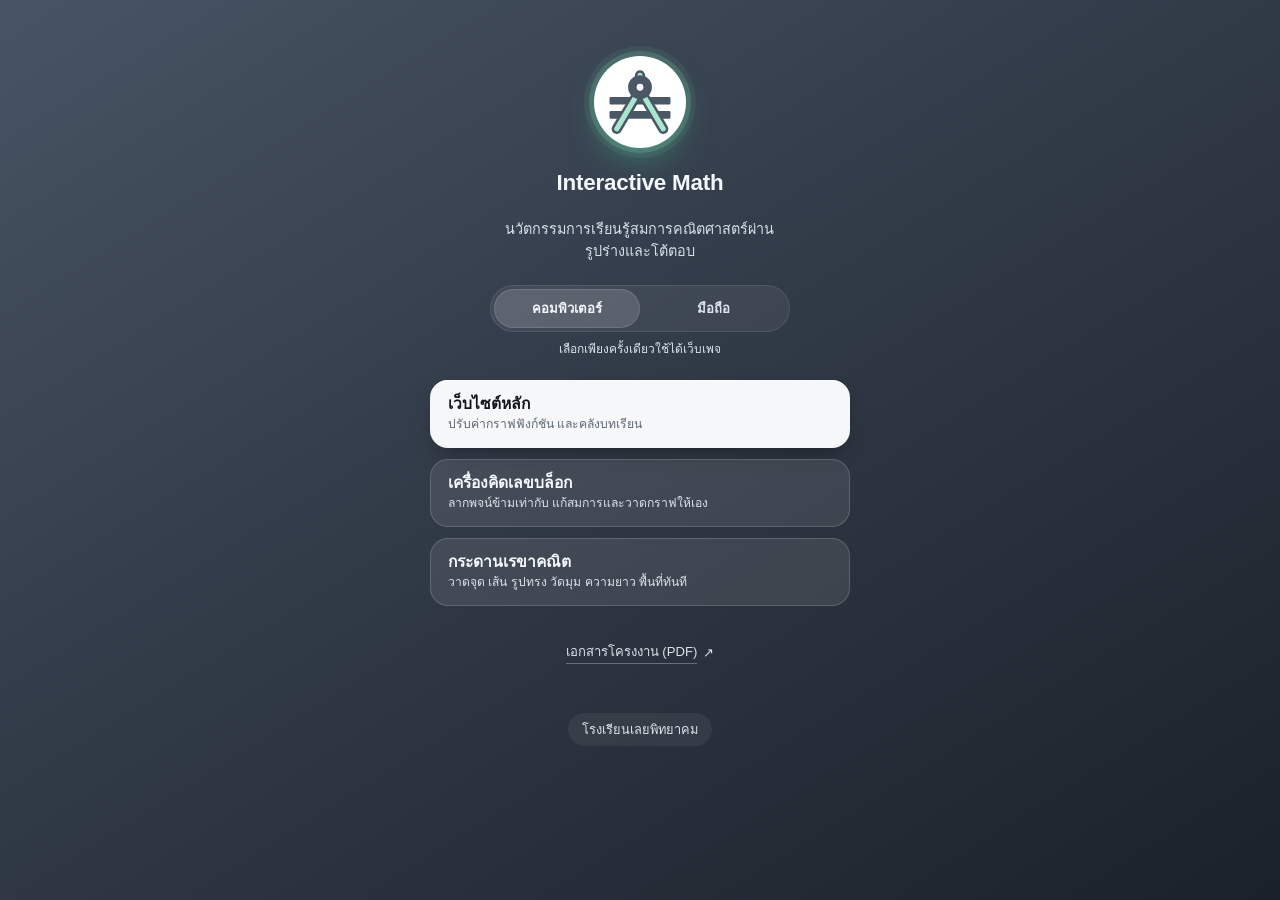
<file: index.html>
<!DOCTYPE html>
<html lang="th">
<head>
<meta charset="UTF-8">
<meta name="viewport" content="width=device-width, initial-scale=1.0">
<title>Interactive Math</title>

<!-- ============================================
     ไอคอนแท็บ + ภาพตอนแชร์ลิงก์

     og:image ต้องเป็น URL เต็มเสมอ ตัวขูดข้อมูลของ LINE/Facebook อ่าน path แบบสัมพัทธ์
     ไม่ออก มันไม่ได้เปิดหน้าเว็บเหมือนเบราว์เซอร์ แค่ดึง HTML มาอ่าน <head> อย่างเดียว
     ที่อยู่นี้จึงผูกกับ GitHub Pages ถ้าย้ายโฮสต์ต้องแก้ทั้งสี่หน้า
     ============================================ -->
<link rel="icon" href="assets/favicon.svg" type="image/svg+xml">
<link rel="apple-touch-icon" href="assets/apple-touch-icon.png">
<meta name="description" content="โครงงานคณิตศาสตร์แบบลงมือทำ — เว็บเรียนรู้ เครื่องคิดเลขบล็อกที่ลากพจน์ข้ามเท่ากับได้ และกระดานเรขาคณิตที่วัดมุมและพื้นที่ให้ทันที">
<meta property="og:type" content="website">
<meta property="og:title" content="Interactive Math">
<meta property="og:description" content="โครงงานคณิตศาสตร์แบบลงมือทำ — เครื่องมือสามชิ้นที่กดเล่นได้จริง">
<meta property="og:image" content="https://lpk37943-cyber.github.io/interactive-math/assets/og-image.jpg">
<meta property="og:url" content="https://lpk37943-cyber.github.io/interactive-math/">
<meta name="twitter:card" content="summary_large_image">

<!-- โหมดอุปกรณ์ — ต้องรันก่อน CSS โหลด ไม่งั้นปุ่มที่เลือกไว้จะกระพริบสลับข้างหนึ่งเฟรม
     หน้านี้เป็นที่ที่ผู้ใช้ "เลือก" ส่วนหน้าอื่นแค่ "อ่าน" ค่าที่เลือกไว้
     เดาจากอุปกรณ์ให้ก่อน เลือกทับได้ตลอด ข้อความชุดนี้เหมือนกันทุกหน้า -->
<script>(function(){var d=null;try{d=localStorage.getItem('im-device');}catch(e){}if(d!=='mobile'&&d!=='desktop')d=(matchMedia('(pointer:coarse)').matches||innerWidth<=820)?'mobile':'desktop';document.documentElement.dataset.device=d;})();</script>

<style>
  /* ---------- สีประจำโปรเจกต์ ----------
     ชื่อและค่าตรงกับ หน้าเว็บ/assets/css/tokens.css ทุกตัว แต่ต้องเขียนซ้ำที่นี่เพราะ
     หน้านี้เป็นหน้าเดียวจบ ไม่โหลด assets/ (เหตุผลอยู่ท้ายไฟล์) — คัดมาเฉพาะที่ใช้จริง

     ก่อนหน้านี้หน้านี้ hardcode สีไว้ 11 ค่า ซึ่ง "เกือบ" ตรงกับ token แต่ไม่ตรง
     (พื้นหลังเพี้ยนไปทั้งสามหยุด) และสองค่าที่ใช้กับตัวหนังสือตกเกณฑ์ contrast
     ดูคอมเมนต์ตรง --ink-soft/--ink-faint ข้างล่าง */
  :root{
    --bg-hi:#485464;          /* มุมสว่างของ gradient */
    --bg:#313a47;
    --bg-lo:#1b212a;          /* มุมเข้ม */

    --ink:#f5f8fc;
    /* สองตัวนี้คือที่แก้จริง ของเดิมเป็น #94a2b3 กับ #6b7785 ซึ่งวัด contrast เทียบกับ
       มุมสว่างของ gradient (จุดที่แย่ที่สุด และเป็นที่ที่ข้อความพวกนี้วางอยู่พอดี) ได้
       2.89 กับ 1.65 — ตกเกณฑ์ WCAG AA ที่ต้อง >= 4.5 ทั้งคู่ ทั้งที่เป็นข้อความจริง
       ไม่ใช่ของประดับ (คำอธิบายโหมดอุปกรณ์ กับชื่อโรงเรียน)
       ค่าใหม่เป็นของ tokens.css ตรงๆ วัดได้ 5.59 กับ 5.81

       ชื่อ "faint" สว่างกว่า "soft" เล็กน้อยซึ่งดูสวนชื่อ — เป็นแบบนี้ใน tokens.css
       อยู่แล้ว เพราะ --ink-faint ถูกดันให้สว่างขึ้นจนผ่าน AA (มีคอมเมนต์กำกับไว้ที่นั่น)
       ผลคือสองตัวนี้สว่างใกล้กันมาก ลำดับความสำคัญของข้อความจึงมาจาก "ขนาด"
       ไม่ใช่สี ซึ่งหน้านี้ต่างกันอยู่แล้ว (.bio .9rem / footer .8rem / note .78rem) */
    --ink-soft:#d6dfea;
    --ink-faint:#dbe3ec;

    /* เขียวเหลือหน้าที่สองอย่าง: รัศมีรอบโลโก้ กับวงแหวนโฟกัส
       เดิมมี --green-2 กับ --on-green คู่กันไว้ทำไล่เฉดของแถบเลือกอุปกรณ์ พอแถบนั้น
       ถอดสีเขียวออก (เหตุผลอยู่ที่ .device ข้างล่าง) ทั้งคู่ก็ไม่มีใครใช้ จึงลบทิ้ง */
    --green:#88f4c5;

    /* การ์ดลิงก์หลักเป็นพื้นสว่างบนหน้ามืด ใช้คู่สีของธีมสว่างจาก tokens.css */
    --card:#f5f7f9;
    --card-ink:#12161c;
    --card-ink-soft:#5c6773;      /* คำอธิบายบนการ์ดขาว — ค่าเดียวกับ --ink-faint ธีมสว่าง */
  }

  *{box-sizing:border-box;margin:0;padding:0;}
  body{
    min-height:100vh;
    display:flex;flex-direction:column;align-items:center;
    gap:22px;
    padding:56px 20px 32px;
    background:linear-gradient(148deg,var(--bg-hi) 0%,var(--bg) 46%,var(--bg-lo) 100%);
    color:var(--ink);
    font-family:'Leelawadee UI','Noto Sans Thai','Segoe UI',sans-serif;
    text-align:center;
  }

  /* พื้นขาวเพราะโลโก้ถือสีของตัวเองมาแล้ว (มิ้นต์กับหมึกเข้ม) วางบนพื้นเขียวเดิมมิ้นต์จะจมหาย

     รัศมีเขียวชั้นในเป็นของใหม่ ไม่ใช่ของประดับ: พอลิงก์ข้างล่างเหลือการ์ดขาวใบเดียว
     (ที่เหลือเป็นกระจก) วงกลมขาวนี้กับการ์ดนั้นจะเป็นของขาวสองชิ้นบนหน้า รัศมีเขียว
     คือสิ่งที่แยกโลโก้ออกมาเป็นตัวนำสายตา ไม่ให้อ่านเป็นแค่การ์ดอีกใบที่บังเอิญกลม */
  .avatar{
    width:92px;height:92px;border-radius:50%;
    display:flex;align-items:center;justify-content:center;
    background:#ffffff;
    box-shadow:0 0 0 5px rgba(136,244,197,.16),
               0 0 0 10px rgba(136,244,197,.06),
               0 16px 38px -12px rgba(78,227,160,.5);
  }
  .avatar svg{width:68px;height:68px;}

  h1{font-size:1.4rem;font-weight:800;letter-spacing:-.01em;}
  /* บอกว่าเว็บนี้คืออะไร ไม่ใช่สั่งให้ทำอะไร — คนที่กดลิงก์ที่แชร์ต่อกันมาถึงจะรู้ว่ามาถึงอะไร */
  .bio{color:var(--ink-soft);font-size:.9rem;max-width:34ch;line-height:1.55;}

  /* ---------- ตัวเลือกอุปกรณ์ ----------
     เลือกที่นี่ที่เดียว แล้วทุกหน้าอ่านค่าเดียวกันจาก localStorage
     โหมดคอม = ของเดิมทุกอย่าง โหมดมือถือ = เลย์เอาต์ใหม่ + ปุ่มแทนคีย์ลัด
     ปุ่มสองอันนี้เลื่อนแถบเขียวไปมาแทนการเปลี่ยนสีทีละปุ่ม จะได้เห็นว่าเป็นสวิตช์
     ไม่ใช่ลิงก์สองอัน */
  /* แคบกว่าลิงก์ข้างล่างโดยตั้งใจ และไม่มีสีจัดแล้ว

     เดิมแถบที่เลื่อนเป็นไล่เฉดเขียว ซึ่งเป็นของชิ้นเดียวบนหน้าที่มีสีอิ่ม ผลคือสายตาไปหยุด
     ที่ "สวิตช์ตั้งค่า" ก่อนของสี่อย่างที่คนเข้ามาเพื่อจะกด ลำดับกลับหัว
     ตอนนี้เป็นฟิล์มขาวจางแทน ยังเห็นชัดว่าเลือกอะไรอยู่ แต่ไม่แย่งความสนใจ
     ตำแหน่งยังอยู่เหนือลิงก์เหมือนเดิม เพราะโหมดอุปกรณ์มีผลกับเครื่องมือทุกตัว
     ควรเลือกก่อนกดเข้าไปใช้ — ย้ายที่ไม่ใช่ทางแก้ ลดความดังต่างหาก */
  .device{
    position:relative;display:flex;
    width:100%;max-width:300px;
    padding:4px;border-radius:100px;
    background:rgba(255,255,255,.06);
    box-shadow:inset 0 0 0 1px rgba(255,255,255,.09);
  }
  /* แถบที่เลื่อน วางใต้ปุ่มทั้งสอง ตำแหน่งคุมด้วย data-device บน <html> ล้วนๆ
     ไม่ต้องรอ JS ตั้งคลาสให้ทีหลัง */
  .device::before{
    content:'';position:absolute;z-index:0;
    top:4px;bottom:4px;left:4px;width:calc(50% - 4px);
    border-radius:100px;
    background:rgba(255,255,255,.14);
    box-shadow:inset 0 0 0 1px rgba(255,255,255,.12);
    transition:transform .22s cubic-bezier(.4,0,.2,1);
  }
  :root[data-device="mobile"] .device::before{transform:translateX(100%);}
  .device button{
    position:relative;z-index:1;flex:1;
    padding:9px 10px;border:0;background:none;
    font:inherit;font-size:.82rem;font-weight:700;
    color:var(--ink-faint);cursor:pointer;
    border-radius:100px;
    transition:color .22s ease;
    -webkit-tap-highlight-color:transparent;
  }
  :root[data-device="desktop"] .device button[data-device="desktop"],
  :root[data-device="mobile"]  .device button[data-device="mobile"]{color:var(--ink);}
  .device button:focus-visible{outline:2px solid var(--green);outline-offset:3px;}

  .device-note{
    color:var(--ink-faint);font-size:.75rem;line-height:1.5;
    max-width:34ch;margin-top:-14px;
  }

  /* ---------- ลิงก์เครื่องมือ ----------
     ของเดิมเป็นแคปซูลขาวสี่อันเหมือนกันเป๊ะ ทั้งที่ปลายทางต่างกันมาก ไม่มีอะไรช่วยให้เลือกถูก
     ตอนนี้แยกเป็นสามชั้น: เว็บหลักเป็นการ์ดขาวทึบ (ทางเข้าหลัก) เครื่องมือสองตัวเป็นกระจก
     ส่วนเอกสาร PDF ลงไปเป็นลิงก์ข้อความ เพราะเป็นของอ่าน ไม่ใช่ของเล่น ไม่ควรหนักเท่ากัน

     ชิดซ้ายไม่ใช่กลาง เพราะมีสองบรรทัด — ข้อความสองบรรทัดที่จัดกลางทั้งคู่อ่านยากกว่า
     และขอบซ้ายที่ตรงกันช่วยให้กวาดตาลงมาเทียบสามอันได้เร็ว */
  .links{
    display:flex;flex-direction:column;gap:11px;
    width:100%;max-width:420px;
  }
  .links a{
    display:block;text-align:left;
    padding:14px 18px;border-radius:18px;
    text-decoration:none;
    transition:transform .15s ease, box-shadow .15s ease, background .15s ease;
    -webkit-tap-highlight-color:transparent;
  }
  .links .t{display:block;font-weight:700;font-size:.98rem;line-height:1.3;}
  .links .d{display:block;font-size:.76rem;line-height:1.45;margin-top:2px;}

  /* ทางเข้าหลัก — ขาวทึบชิ้นเดียวในกลุ่ม จึงอ่านเป็น "เริ่มที่นี่" โดยไม่ต้องเขียนว่าเริ่มที่นี่ */
  .links .primary{
    background:var(--card);color:var(--card-ink);
    box-shadow:0 10px 24px -10px rgba(0,0,0,.45), inset 0 1px 0 rgba(255,255,255,.6);
  }
  .links .primary .d{color:var(--card-ink-soft);}

  .links .glass{
    background:rgba(255,255,255,.09);color:var(--ink);
    box-shadow:inset 0 0 0 1px rgba(255,255,255,.16);
  }
  .links .glass .d{color:var(--ink-faint);}

  /* :hover ค้างหลังแตะบน iOS — เมาส์เท่านั้นที่ควรได้เอฟเฟกต์ยกขึ้น
     :active ยังทำงานทั้งสองแบบ นิ้วจึงยังได้ผลตอบกลับตอนกด */
  @media (hover:hover){
    .links .primary:hover{transform:translateY(-2px);box-shadow:0 16px 30px -10px rgba(0,0,0,.55), inset 0 1px 0 rgba(255,255,255,.7);}
    .links .glass:hover{transform:translateY(-2px);background:rgba(255,255,255,.14);}
    .doc-link:hover{color:var(--ink);}
    .doc-link:hover .u{border-bottom-color:var(--ink);}
  }
  .links a:active{transform:scale(.98);}
  .links a:focus-visible,
  .doc-link:focus-visible{outline:2px solid var(--green);outline-offset:3px;}

  /* เอกสารโครงงาน — ลิงก์ข้อความ ไม่ใช่การ์ด ↗ บอกว่าเปิดแท็บใหม่ก่อนกด

     padding ทำให้พื้นที่กดสูง 45px ตามเกณฑ์เป้าแตะที่โปรเจกต์ยึดไว้ทุกที่ ตัวข้อความเองสูงแค่
     19px ซึ่งนิ้วกดพลาดง่าย เส้นใต้จึงย้ายไปอยู่ที่ span ข้างใน ไม่งั้นมันจะถูก padding
     ดันห่างจากตัวหนังสือจนดูเหมือนเส้นลอยๆ ไม่ใช่เส้นใต้ */
  .doc-link{
    display:inline-flex;align-items:center;gap:6px;
    color:var(--ink-faint);font-size:.82rem;text-decoration:none;
    padding:13px 12px;
    transition:color .15s ease;
    -webkit-tap-highlight-color:transparent;
  }
  .doc-link .u{
    border-bottom:1px solid rgba(219,227,236,.35);
    padding-bottom:1px;
    transition:border-color .15s ease;
  }

  footer{
    margin-top:14px;
    display:inline-flex;align-items:center;gap:6px;
    color:var(--ink-faint);font-size:.8rem;
    padding:6px 14px;border-radius:100px;
    background:rgba(255,255,255,.06);
  }
</style>
</head>
<body>

  <!-- โลโก้ประจำโปรเจกต์ — วงเวียนซ้อนอยู่บนเครื่องหมายเท่ากับ อ่านได้สองชั้น:
       วงเวียนคือหมวดเรขาคณิต ขีดขนานสองเส้นคือหมวดสมการ ซึ่งเป็นสองหมวดของเว็บพอดี

       ลำดับการวาดสำคัญ: แถบอยู่หลังสุด แล้วขากับด้ามจับวาดสองชั้น (เส้นขอบเข้มก่อน
       แล้วทับด้วยแกนมิ้นต์) ปิดท้ายด้วยวงบานพับที่ทึบ จึงคลุมโคนขาที่บรรจบกันพอดี
       เส้นขอบเข้มไม่ใช่ของประดับ — มิ้นต์บนพื้นขาวมี contrast ราว 1.3 มองแทบไม่เห็น
       รูปทรงทั้งหมดถูกนิยามด้วยเส้นขอบ ถ้าถอดออกโลโก้จะหายไปครึ่งหนึ่ง

       สีเป็นค่าคงที่ ไม่ผูกกับ token ธีม เพราะโลโก้ต้องหน้าตาเดียวกันทุกธีม
       (--green พลิกเป็นเขียวเข้มในธีมสว่าง ถ้าผูกไว้โลโก้จะเปลี่ยนสีตามซึ่งไม่ใช่โลโก้) -->
  <div class="avatar">
    <svg viewBox="0 0 48 48" fill="none" aria-hidden="true">
      <rect x="2.5" y="20.4" width="43" height="5.4" rx=".8" fill="#4a5865"/>
      <rect x="2.5" y="30.4" width="43" height="5.4" rx=".8" fill="#4a5865"/>
      <g stroke-linecap="round">
        <g stroke="#4a5865" stroke-width="7.2">
          <path d="M24 5.2v4.4"/><path d="M22.2 18.4 7.6 43"/><path d="M25.8 18.4 40.4 43"/>
        </g>
        <g stroke="#a8e6cf" stroke-width="3.6">
          <path d="M24 5.2v4.4"/><path d="M22.2 18.4 7.6 43"/><path d="M25.8 18.4 40.4 43"/>
        </g>
      </g>
      <circle cx="24" cy="13.6" r="5.4" fill="#ffffff" stroke="#4a5865" stroke-width="6"/>
    </svg>
  </div>
  <h1>Interactive Math</h1>
  <p class="bio">นวัตกรรมการเรียนรู้สมการคณิตศาสตร์ผ่านรูปร่างและโต้ตอบ</p>

  <div class="device" role="group" aria-label="เลือกอุปกรณ์ที่ใช้">
    <button type="button" data-device="desktop">คอมพิวเตอร์</button>
    <button type="button" data-device="mobile">มือถือ</button>
  </div>
  <p class="device-note">เลือกเพียงครั้งเดียวใช้ได้เว็บเพจ</p>

  <!-- คำอธิบายใต้ชื่อแต่ละอันสรุปมาจากตาราง "ส่วนประกอบ" ใน README ให้ตรงกัน
       จะได้ไม่มีสองที่ที่บอกไม่เหมือนกันเวลาแก้ทีหลัง -->
  <nav class="links">
    <a class="primary" href="หน้าเว็บ/index.html">
      <span class="t">เว็บไซต์หลัก</span>
      <span class="d">ปรับค่ากราฟฟังก์ชัน และคลังบทเรียน</span>
    </a>
    <a class="glass" href="เครื่องคิดเลข/เครื่องคิดเลข-บล็อก_2.html">
      <span class="t">เครื่องคิดเลขบล็อก</span>
      <span class="d">ลากพจน์ข้ามเท่ากับ แก้สมการและวาดกราฟให้เอง</span>
    </a>
    <a class="glass" href="เรขาคณิต/index.html">
      <span class="t">กระดานเรขาคณิต</span>
      <span class="d">วาดจุด เส้น รูปทรง วัดมุม ความยาว พื้นที่ทันที</span>
    </a>
  </nav>

  <!-- เปิดแท็บใหม่ ให้ตัวอ่าน PDF ในตัวของเบราว์เซอร์จัดการ
       ทำงานทั้งตอนเปิดไฟล์ตรงๆ และบน GitHub Pages ไม่ต้องพึ่งไลบรารีอะไร
       ย้ายออกจาก <nav class="links"> เพราะไม่ใช่เครื่องมือ เป็นเอกสารประกอบ -->
  <a class="doc-link" href="โครงงานเว็บแอปแก้สมาการ.pdf" target="_blank" rel="noopener">
    <span class="u">เอกสารโครงงาน (PDF)</span>
    <span aria-hidden="true">↗</span>
  </a>

  <footer> โรงเรียนเลยพิทยาคม</footer>

<!-- หน้านี้ไม่โหลด assets/ อะไรเลยโดยตั้งใจ (เป็นหน้าเดียวจบ) จึงเขียน IM.setDevice
     ฉบับย่อไว้ตรงนี้ ต่างจากของจริงใน หน้าเว็บ/assets/js/core.js ตรงที่ไม่ต้อง reload
     เพราะหน้านี้ไม่มีโมดูลที่บูตตามโหมดไปแล้ว แค่เลื่อนแถบให้ตรงก็พอ -->
<script>
(function () {
  var root = document.documentElement;

  document.querySelector('.device').addEventListener('click', function (e) {
    var btn = e.target.closest('button[data-device]');
    if (!btn) return;
    var next = btn.dataset.device;
    root.dataset.device = next;
    try { localStorage.setItem('im-device', next); } catch (err) {}
    syncPressed();
  });

  function syncPressed() {
    var now = root.dataset.device;
    document.querySelectorAll('.device button').forEach(function (b) {
      b.setAttribute('aria-pressed', String(b.dataset.device === now));
    });
  }
  syncPressed();
})();
</script>
</body>
</html>
</file>
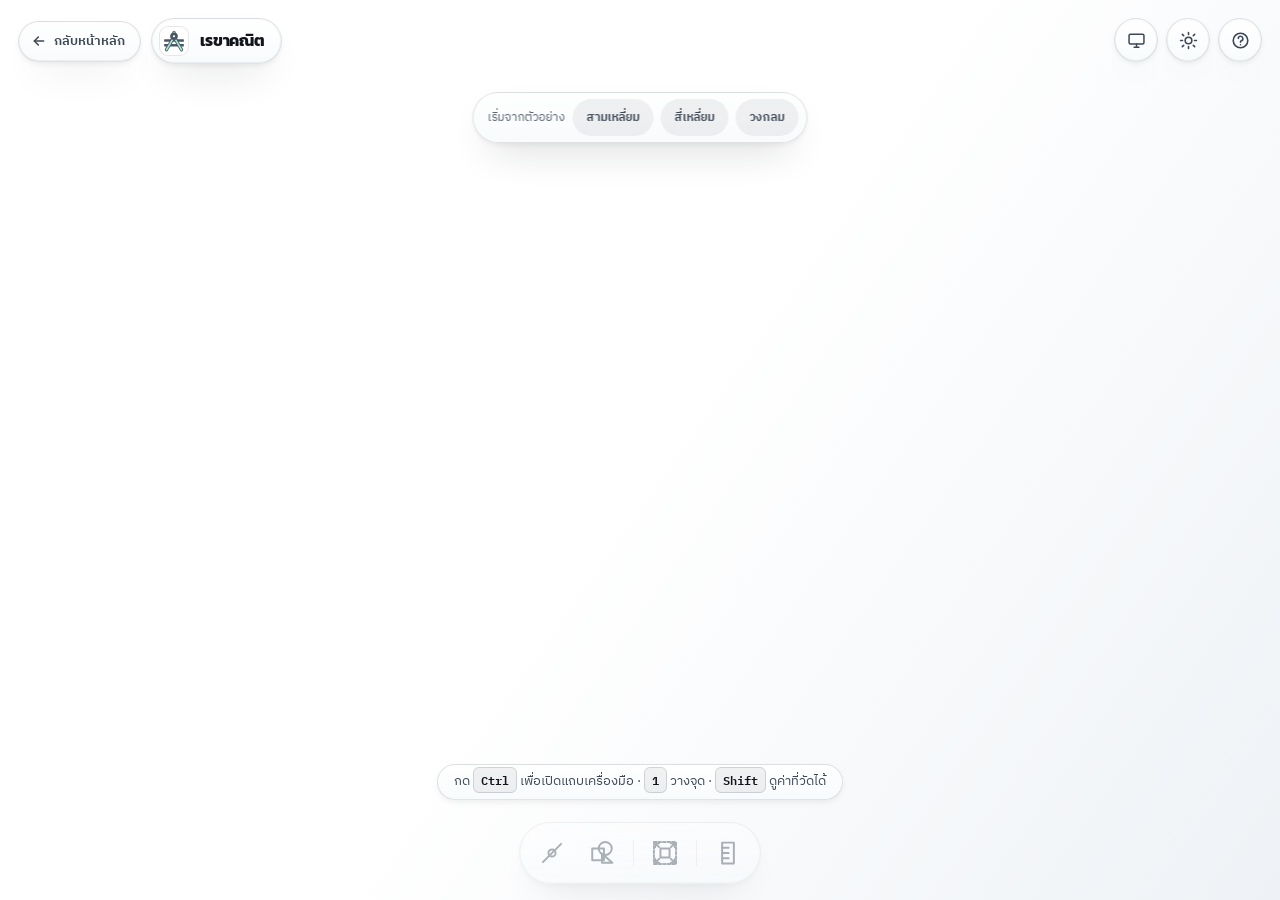
<file: เรขาคณิต/index.html>
<!DOCTYPE html>
<!-- data-theme="light" ตั้งไว้ตั้งแต่ต้นโดยตั้งใจ — หน้านี้ default ต้องสว่างเพราะกระดาษต้องขาว
     ซึ่งกลับกับเว็บแม่ที่ default เป็นมืด (ดูคำอธิบายหัวไฟล์ assets/css/geo.css) -->
<html lang="th" data-theme="light">
<head>
<meta charset="utf-8">
<meta name="viewport" content="width=device-width, initial-scale=1">
<meta name="color-scheme" content="light dark">
<title>กระดานเรขาคณิต — Interactive Math</title>

<!-- ไอคอนแท็บ + ภาพตอนแชร์ลิงก์ — ดูคำอธิบายเรื่อง URL เต็มที่ ../index.html -->
<link rel="icon" href="../assets/favicon.svg" type="image/svg+xml">
<link rel="apple-touch-icon" href="../assets/apple-touch-icon.png">
<meta name="description" content="กระดานวาดจุด เส้น และรูปทรงอิสระ ตรวจจับรูปปิดเองจากเส้นที่ลาก แล้ววัดมุม ความยาว และพื้นที่ให้ทันที">
<meta property="og:type" content="website">
<meta property="og:title" content="กระดานเรขาคณิต — Interactive Math">
<meta property="og:description" content="วาดจุด เส้น รูปทรง วัดมุม ความยาว พื้นที่ทันที">
<meta property="og:image" content="https://lpk37943-cyber.github.io/interactive-math/assets/og-image.jpg">
<meta name="twitter:card" content="summary_large_image">

<!-- ต้องรันก่อน CSS โหลด ไม่งั้นคนที่เลือกธีมมืดไว้จะเห็นกระดาษขาววาบขึ้นมาก่อนหนึ่งเฟรม
     คีย์ 'im-theme' ต้องตรงกับที่ IM.setTheme เขียนไว้ใน assets/js/core.js
     ห้ามย้ายไปไว้ท้ายไฟล์เด็ดขาด และห้ามใส่ async/defer -->
<script>
(function () {
  try {
    if (localStorage.getItem('im-theme') === 'dark') {
      document.documentElement.removeAttribute('data-theme');
    }
  } catch (e) {}                 /* localStorage ถูกบล็อกได้ (private mode) — ปล่อยให้เป็นธีมสว่างไป */
})();
</script>

<!-- โหมดอุปกรณ์ — ต้องรันก่อน CSS ด้วยเหตุผลเดียวกับสคริปต์ธีมข้างบน
     ดูคำอธิบายเต็มที่ ../หน้าเว็บ/index.html ข้อความชุดนี้เหมือนกันทุกหน้า -->
<script>(function(){var d=null;try{d=localStorage.getItem('im-device');}catch(e){}if(d!=='mobile'&&d!=='desktop')d=(matchMedia('(pointer:coarse)').matches||innerWidth<=820)?'mobile':'desktop';document.documentElement.dataset.device=d;})();</script>

<link rel="preconnect" href="https://fonts.googleapis.com">
<link rel="preconnect" href="https://fonts.gstatic.com" crossorigin>
<link href="https://fonts.googleapis.com/css2?family=IBM+Plex+Mono:wght@500;600&family=IBM+Plex+Sans+Thai:wght@400;500;600&family=Kanit:wght@500;600;700&display=swap" rel="stylesheet">

<!-- ลำดับสำคัญ: tokens (ตัวแปร+reset) → layout (.tool-modal .logo-mark .theme-toggle)
     → motion (ชุด reduced-motion) → geo (ทับทุกอย่างด้วยหน้าตาเฉพาะของแอปนี้) -->
<link rel="stylesheet" href="assets/css/tokens.css">
<link rel="stylesheet" href="assets/css/layout.css">
<link rel="stylesheet" href="assets/css/motion.css">
<link rel="stylesheet" href="assets/css/geo.css">
</head>
<body>

<canvas id="c"></canvas>

<!-- ============================================
     แถบบน — ป้ายชื่อ + ปุ่ม
     ตัว .geo-bar เองเป็น pointer-events:none ลูกๆ เปิดกลับมาเอง
     คลิกกลางแถบจึงตกถึงกระดาษได้ตามปกติ
     ============================================ -->
<div class="geo-bar">
  <!-- ปุ่มกลับกับป้ายชื่ออยู่ในกล่องเดียวกัน เพราะ .geo-bar เป็น space-between
       ถ้าปล่อยเป็นลูกสามตัวลอยๆ ป้ายชื่อจะถูกดันไปกลางแถบ -->
  <div class="geo-left">
    <!-- ทางกลับหน้าเว็บหลัก แบบเดียวกับที่หน้าเครื่องคิดเลขมี
         ต่างกันแค่ตรงนี้วางในแถบ ไม่ปักลอย เพราะมุมบนซ้ายมีป้ายชื่อจองอยู่แล้ว
         ไม่ใส่ data-cursor เพราะหน้านี้ไม่ได้โหลด cursor.js
         aria-label จำเป็น เพราะจอแคบซ่อน .bh-label ทิ้ง เหลือแต่ไอคอนที่ aria-hidden
         ถ้าไม่มีจะกลายเป็นลิงก์ไร้ชื่อ — ปุ่มอื่นในแถบนี้ก็ติด aria-label ไว้เหมือนกัน -->
    <a class="back-home" href="../หน้าเว็บ/index.html" aria-label="กลับหน้าหลัก">
      <svg width="16" height="16" viewBox="0 0 24 24" fill="none" stroke="currentColor"
           stroke-width="2.2" stroke-linecap="round" stroke-linejoin="round" aria-hidden="true">
        <path d="M19 12H5"/>
        <path d="M11 18l-6-6 6-6"/>
      </svg>
      <span class="bh-label">กลับหน้าหลัก</span>
    </a>

    <div class="geo-brand">
      <!-- โลโก้ประจำโปรเจกต์ แทนวงกลม+สามเหลี่ยมเดิมที่เป็นของหน้านี้หน้าเดียว
           คำอธิบายเต็มอยู่ที่ ../index.html — ตัวเดียวกันทุกที่ ห้ามแก้ที่เดียว
           เล็กสุดในโปรเจกต์ที่ 22px จึงเป็นตัวชี้ขาดว่าสัดส่วนเส้นขอบ/แกนมิ้นต์ใช้ได้ไหม -->
      <span class="logo-mark" aria-hidden="true">
        <svg viewBox="0 0 48 48" fill="none">
          <rect x="2.5" y="20.4" width="43" height="5.4" rx=".8" fill="#4a5865"/>
          <rect x="2.5" y="30.4" width="43" height="5.4" rx=".8" fill="#4a5865"/>
          <g stroke-linecap="round">
            <g stroke="#4a5865" stroke-width="7.2">
              <path d="M24 5.2v4.4"/><path d="M22.2 18.4 7.6 43"/><path d="M25.8 18.4 40.4 43"/>
            </g>
            <g stroke="#a8e6cf" stroke-width="3.6">
              <path d="M24 5.2v4.4"/><path d="M22.2 18.4 7.6 43"/><path d="M25.8 18.4 40.4 43"/>
            </g>
          </g>
          <circle cx="24" cy="13.6" r="5.4" fill="#ffffff" stroke="#4a5865" stroke-width="6"/>
        </svg>
      </span>
      <div>
        <div class="geo-title">เรขาคณิต</div>
      </div>
      
    </div>
  </div>

  <!-- ลำดับ อุปกรณ์ → ธีม → วิธีใช้ ตรงกับสามปุ่มมุมขวาของหน้าเครื่องคิดเลข
       (slate → lamp → gear ใน shortcuts.js) สองหน้าจึงมีของอยู่ตำแหน่งเดียวกัน
       ไม่ต้องมองหาใหม่ตอนสลับหน้า วิธีใช้อยู่ท้ายสุดชิดขอบเหมือนกันทั้งคู่ -->
  <div class="geo-actions">
    <!-- โหมดอุปกรณ์: ที่เลือกจริงอยู่หน้ารวมลิงก์ ปุ่มนี้เป็นทางออกเผื่อเดาผิด
         คู่ไอคอนจอ/มือถือสลับด้วย CSS จาก [data-device] เหมือนคู่ sun/moon ข้างล่าง -->
    <button type="button" id="deviceToggle" class="theme-toggle"
            aria-pressed="false" aria-label="สลับเป็นโหมดมือถือ">
      <svg class="i-monitor" viewBox="0 0 24 24" fill="none" stroke="currentColor" stroke-width="1.9"
           stroke-linecap="round" stroke-linejoin="round" aria-hidden="true">
        <rect x="2.6" y="4" width="18.8" height="12.4" rx="1.8"/>
        <path d="M9 20.4h6M12 16.4v4"/>
      </svg>
      <svg class="i-phone" viewBox="0 0 24 24" fill="none" stroke="currentColor" stroke-width="1.9"
           stroke-linecap="round" stroke-linejoin="round" aria-hidden="true">
        <rect x="6.6" y="2.4" width="10.8" height="19.2" rx="2.4"/>
        <path d="M10.6 5.4h2.8"/>
      </svg>
    </button>

    <!-- ไอคอน sun/moon สลับด้วย CSS ล้วน key จาก [data-theme] (layout.css) ไม่ต้องรอ JS -->
    <button type="button" id="themeToggle" class="theme-toggle"
            aria-pressed="true" aria-label="สลับเป็นธีมมืด">
      <svg class="i-sun" viewBox="0 0 24 24" fill="none" stroke="currentColor" stroke-width="2"
           stroke-linecap="round" stroke-linejoin="round" aria-hidden="true">
        <circle cx="12" cy="12" r="4.2"/>
        <path d="M12 2v2.4M12 19.6V22M4.2 4.2l1.7 1.7M18.1 18.1l1.7 1.7M2 12h2.4M19.6 12H22M4.2 19.8l1.7-1.7M18.1 5.9l1.7-1.7"/>
      </svg>
      <svg class="i-moon" viewBox="0 0 24 24" fill="none" stroke="currentColor" stroke-width="2"
           stroke-linecap="round" stroke-linejoin="round" aria-hidden="true">
        <path d="M20.5 14.2A8.6 8.6 0 0 1 9.8 3.5a8.6 8.6 0 1 0 10.7 10.7Z"/>
      </svg>
    </button>

    <button type="button" id="geoHelpOpen" class="theme-toggle" aria-label="ดูปุ่มลัดทั้งหมด">
      <svg viewBox="0 0 24 24" fill="none" stroke="currentColor" stroke-width="2"
           stroke-linecap="round" stroke-linejoin="round" aria-hidden="true">
        <circle cx="12" cy="12" r="9.2"/>
        <path d="M9.2 9.3a2.9 2.9 0 1 1 3.7 3.1c-.6.2-.9.7-.9 1.3v.6"/>
        <path d="M12 17.4h.01"/>
      </svg>
    </button>
  </div>
</div>

<!-- ============================================
     แถบเครื่องมือ — app.js toggle คลาส .show / .*-open ให้เอง
     id และ data-* ทุกตัวถูกอ้างจาก app.js ห้ามเปลี่ยนชื่อ
     ============================================ -->
<div id="toolbar" class="toolbar">
  <div class="tool-wrap">
    <button type="button" class="tool" data-tool="bisect" title="แบ่งด้าน — คลิกที่ด้านเพื่อสร้างจุดแบ่ง">
      <svg viewBox="0 0 40 40" aria-hidden="true">
        <line x1="6" y1="34" x2="34" y2="6"/>
        <circle cx="20" cy="20" r="5.5"/>
      </svg>
    </button>

    <!-- inputmode ให้มือถือเด้งแป้นตัวเลขแทนแป้นตัวอักษร (เดสก์ท็อปไม่สนใจ attribute นี้)
         numeric = จำนวนเต็มล้วน ไม่มีจุดทศนิยมบนแป้น เพราะ bisectCount() ปัดเป็น int อยู่แล้ว -->
    <div class="tool-options bisect-options">
      <input type="text" id="bisect-count" class="tool-num" value="1" inputmode="numeric"
             title="จำนวนจุดที่จะแบ่ง (1 = แบ่งครึ่ง, 2 = แบ่งสามส่วน)">
    </div>
  </div>

  <div class="tool-wrap">
    <button type="button" class="tool" data-tool="shape" title="รูปร่าง — เลือกแบบแล้วลากบนพื้นที่ว่าง">
      <svg viewBox="0 0 40 40" aria-hidden="true">
        <circle cx="25" cy="13" r="10"/>
        <rect x="5" y="13" width="18" height="18"/>
        <polygon points="20,21 36,35 20,35"/>
      </svg>
    </button>

    <div class="tool-options shape-options">
      <button type="button" class="tool opt" data-shape="circle" title="วงกลม / วงรี">
        <svg viewBox="0 0 40 40" aria-hidden="true"><circle cx="20" cy="20" r="13"/></svg>
      </button>
      <button type="button" class="tool opt" data-shape="tri" title="สามเหลี่ยม">
        <svg viewBox="0 0 40 40" aria-hidden="true"><polygon points="20,8 34,32 6,32"/></svg>
      </button>
      <button type="button" class="tool opt" data-shape="rtri" title="สามเหลี่ยมมุมฉาก">
        <svg viewBox="0 0 40 40" aria-hidden="true"><polygon points="8,8 8,32 32,32"/></svg>
      </button>
      <button type="button" class="tool opt" data-shape="rect" title="สี่เหลี่ยม">
        <svg viewBox="0 0 40 40" aria-hidden="true"><rect x="7" y="11" width="26" height="20"/></svg>
      </button>
    </div>
  </div>

  <div class="tool-sep" aria-hidden="true"></div>

  <div class="tool-wrap">
    <button type="button" class="tool" data-tool="resize" title="ขยาย/ย่อสิ่งที่เลือก — กรอกตัวคูณแล้วกด Enter หรือแตะ ✓">
      <svg viewBox="0 0 40 40" aria-hidden="true">
        <rect x="3" y="3" width="34" height="34" stroke-dasharray="4 3"/>
        <rect x="13" y="13" width="14" height="14"/>
        <path d="M11 11 L5 5 M5 5 L11 5 M5 5 L5 11"/>
        <path d="M29 11 L35 5 M35 5 L29 5 M35 5 L35 11"/>
        <path d="M11 29 L5 35 M5 35 L11 35 M5 35 L5 29"/>
        <path d="M29 29 L35 35 M35 35 L29 35 M35 35 L35 29"/>
      </svg>
    </button>

    <!-- ปุ่ม ✓ มีเฉพาะโหมดมือถือ (geo.css ซ่อนบนเดสก์ท็อป) เครื่องมือนี้สั่งงานด้วย Enter
         อย่างเดียวมาตลอด ซึ่งเป็นปุ่มที่นิ้วไม่มี — ปุ่มนี้เรียก applyResize ตัวเดียวกับที่
         Enter เรียก ไม่ได้มีตรรกะของตัวเอง -->
    <div class="tool-options resize-options">
      <div class="resize-row">
        <input type="text" id="resize-scale" class="tool-num" value="1.5" inputmode="decimal"
               title="ตัวคูณ เช่น 1.5 = ขยาย 1.5 เท่า, 0.5 = ย่อครึ่ง (กด Enter หรือแตะ ✓ เพื่อสั่ง)">
        <button type="button" id="resize-apply" class="axis-btn resize-apply"
                title="สั่งขยาย/ย่อตามตัวคูณที่กรอก" aria-label="สั่งขยายหรือย่อ">
          <svg viewBox="0 0 40 40" aria-hidden="true">
            <path d="M9 21 L17 29 L31 12"/>
          </svg>
        </button>
      </div>
    </div>
  </div>

  <div class="tool-sep" aria-hidden="true"></div>

  <div class="tool-wrap">
    <button type="button" class="tool" data-tool="scale" title="ตารางเส้น — กด x/y เปิดปิด ตั้งระยะห่างที่นี่">
      <svg viewBox="0 0 40 40" aria-hidden="true">
        <rect x="11" y="4" width="18" height="32"/>
        <path d="M11 12 H21 M11 20 H21 M11 28 H21"/>
      </svg>
    </button>

    <div class="tool-options scale-options">
      <div class="scale-row">
        <button type="button" class="axis-btn" data-grid="y" title="เส้นตั้ง (แกน Y) — กดเปิด กดซ้ำปิด">
          <svg viewBox="0 0 40 40" aria-hidden="true">
            <path d="M10 8 L20 22 L30 8 M20 22 L20 33"/>
          </svg>
        </button>
        <input type="text" id="scale-y" class="tool-num" value="2" inputmode="decimal" title="ระยะห่างเส้นตั้ง (ซม)">
      </div>
      <div class="scale-row">
        <button type="button" class="axis-btn" data-grid="x" title="เส้นนอน (แกน X) — กดเปิด กดซ้ำปิด">
          <svg viewBox="0 0 40 40" aria-hidden="true">
            <path d="M10 10 L30 30 M30 10 L10 30"/>
          </svg>
        </button>
        <input type="text" id="scale-x" class="tool-num" value="2" inputmode="decimal" title="ระยะห่างเส้นนอน (ซม)">
      </div>
    </div>
  </div>
</div>

<!-- ============================================
     แถบปุ่มโหมด — โหมดมือถือเท่านั้น (app.js ถอด hidden ออกให้เมื่อ IM.isMobile)
     แถวบน = โหมดที่ค้างไว้ แทน Ctrl / Shift / ปุ่ม 1 ที่นิ้วกดไม่ได้
     แถวล่าง = คำสั่งที่กดแล้วทำเลย แทน Delete / Ctrl+Z / Ctrl+C / Ctrl+V / X / Y
     data-mode และ data-act ถูกอ่านจาก app.js ห้ามเปลี่ยนชื่อ
     ============================================ -->
<div id="geoModes" class="geo-modes" hidden>
  <div class="gm-row" role="group" aria-label="โหมดการแตะ">
    <button type="button" data-mode="place" aria-pressed="false"
            title="วางจุด — แตะกระดาษเพื่อวางจุดตรงนั้น แตะบนเส้นโค้งจะเกาะลงบนเส้น">
      <svg viewBox="0 0 24 24" aria-hidden="true"><circle cx="12" cy="12" r="3.4" fill="currentColor" stroke="none"/><circle cx="12" cy="12" r="8.4"/></svg>
      วางจุด
    </button>
    <!-- ป้ายสั้นๆ เพราะสี่ปุ่มต้องอยู่ในความกว้าง 375px ให้ครบโดยไม่ต้องเลื่อน
         ความหมายเต็มอยู่ใน title (การเชื่อมด้านคือผลของการแตะจุดที่สอง) -->
    <button type="button" data-mode="select" aria-pressed="false"
            title="เลือก — แตะจุดที่สองเพื่อเชื่อมเป็นด้าน ลากที่ว่างเพื่อเลือกหลายชิ้น">
      <svg viewBox="0 0 24 24" aria-hidden="true"><circle cx="6" cy="18" r="2.6"/><circle cx="18" cy="6" r="2.6"/><path d="M7.9 16.1 16.1 7.9"/></svg>
      เลือก
    </button>
    <button type="button" data-mode="measure" aria-pressed="false">
      <svg viewBox="0 0 24 24" aria-hidden="true"><path d="M3 15.5 15.5 3l5.5 5.5L8.5 21z"/><path d="M7 11.5l2 2M10.5 8l2 2M14 4.5l2 2"/></svg>
      วัดค่า
    </button>
    <button type="button" data-mode="edit" aria-pressed="false">
      <svg viewBox="0 0 24 24" aria-hidden="true"><path d="M4 20h4L19.5 8.5a2.1 2.1 0 0 0-3-3L5 17z"/><path d="M14.5 6.5l3 3"/></svg>
      แก้ค่า
    </button>
  </div>

  <div class="gm-row gm-acts" role="group" aria-label="คำสั่ง">
    <button type="button" data-act="del" aria-label="ลบสิ่งที่เลือก" title="ลบสิ่งที่เลือก">
      <svg viewBox="0 0 24 24" aria-hidden="true"><path d="M5 7h14M10 7V5h4v2M7 7l1 13h8l1-13"/></svg>
    </button>
    <button type="button" data-act="undo" aria-label="ย้อนกลับ" title="ย้อนกลับ">
      <svg viewBox="0 0 24 24" aria-hidden="true"><path d="M4 9h10a5.5 5.5 0 1 1 0 11h-3"/><path d="M7.5 5.5 4 9l3.5 3.5"/></svg>
    </button>
    <button type="button" data-act="copy" aria-label="คัดลอก" title="คัดลอก">
      <svg viewBox="0 0 24 24" aria-hidden="true"><rect x="9" y="9" width="11" height="11" rx="2"/><path d="M15 5.5H6a2 2 0 0 0-2 2V16"/></svg>
    </button>
    <button type="button" data-act="paste" aria-label="วาง" title="วาง">
      <svg viewBox="0 0 24 24" aria-hidden="true"><rect x="5" y="5" width="14" height="16" rx="2"/><path d="M9 5V3.6h6V5"/><path d="M8.5 12h7M8.5 16h4.5"/></svg>
    </button>
    <span class="gm-sep" aria-hidden="true"></span>
    <button type="button" data-act="gridy" aria-pressed="false" aria-label="เส้นตั้ง" title="เส้นตั้ง (แกน Y)">
      <svg viewBox="0 0 24 24" aria-hidden="true"><path d="M8 3v18M16 3v18"/></svg>
    </button>
    <button type="button" data-act="gridx" aria-pressed="false" aria-label="เส้นนอน" title="เส้นนอน (แกน X)">
      <svg viewBox="0 0 24 24" aria-hidden="true"><path d="M3 8h18M3 16h18"/></svg>
    </button>
  </div>
</div>

<!-- app.js เติมข้อความแล้ว toggle .show ให้เอง -->
<div id="notice" class="notice"></div>

<!-- ============================================
     ข้อความใบ้ครั้งแรก — geo-ui.js ซ่อนให้เมื่อผู้ใช้กด Ctrl / เปิดหน้าต่างปุ่มลัด / ครบ 11 วิ
     แล้วจำไว้ใน localStorage จะได้ไม่ทวงซ้ำ
     ============================================ -->
<!-- ============================================
     ตัวอย่างกดเดียวขึ้น — โผล่เฉพาะตอนกระดาษยังว่าง แล้วหายไปเองเมื่อมีอะไรบนกระดาษ
     กระดานนี้เปิดมาเจอกระดาษเปล่าสนิท คนที่ไม่เคยใช้จะไม่รู้ว่ากดอะไรได้บ้าง
     พอมีรูปขึ้นมาแล้วค่อยกด Shift ดูค่าที่วัดได้ ความสามารถทั้งหมดก็เปิดออกเอง
     app.js เป็นคนผูกปุ่มและคุมการซ่อน/แสดง
     ============================================ -->
<div id="geoExamples" class="geo-examples">
  <span class="ge-label">เริ่มจากตัวอย่าง</span>
  <button type="button" data-example="triangle">สามเหลี่ยม</button>
  <button type="button" data-example="square">สี่เหลี่ยม</button>
  <button type="button" data-example="circle">วงกลม</button>
</div>

<div id="geoHint" class="geo-hint">
  <!-- สองข้อความ สลับกันแสดงด้วย CSS จาก [data-device] ล้วน (geo.css) ไม่ต้องรอ JS
       ข้อความคีย์บอร์ดไม่มีความหมายเลยบนนิ้ว ซึ่งกดปุ่มพวกนี้ไม่ได้สักปุ่ม -->
  <span class="hint-desk">กด <kbd>Ctrl</kbd> เพื่อเปิดแถบเครื่องมือ · <kbd>1</kbd> วางจุด · <kbd>Shift</kbd> ดูค่าที่วัดได้</span>
  <span class="hint-touch">แตะกระดาษเพื่อวางจุด · เปลี่ยนโหมดได้ที่แถบด้านล่าง · ลากที่ว่างเพื่อเลื่อนกระดาษ</span>
</div>

<!-- ============================================
     หน้าต่างรวมปุ่มลัด — โครง .tool-modal/.tm-* มาจาก layout.css
     geo-ui.js คุมการเปิด/ปิด และใส่ .geo-modal-open บน <html> ให้ app.js หยุดรับคีย์
     ============================================ -->
<div id="geoHelp" class="tool-modal" hidden>
  <div class="tm-backdrop"></div>

  <div class="tm-panel" role="dialog" aria-modal="true" aria-labelledby="geoHelpTitle">
    <button type="button" id="geoHelpClose" class="tm-close" aria-label="ปิดหน้าต่าง">
      <svg viewBox="0 0 24 24" width="18" height="18" fill="none" stroke="currentColor"
           stroke-width="2" stroke-linecap="round" aria-hidden="true">
        <path d="M6 6 L18 18 M18 6 L6 18"/>
      </svg>
    </button>

    <div class="tm-head">
      <span class="logo-mark" aria-hidden="true">
        <svg viewBox="0 0 48 48" fill="none">
          <rect x="2.5" y="20.4" width="43" height="5.4" rx=".8" fill="#4a5865"/>
          <rect x="2.5" y="30.4" width="43" height="5.4" rx=".8" fill="#4a5865"/>
          <g stroke-linecap="round">
            <g stroke="#4a5865" stroke-width="7.2">
              <path d="M24 5.2v4.4"/><path d="M22.2 18.4 7.6 43"/><path d="M25.8 18.4 40.4 43"/>
            </g>
            <g stroke="#a8e6cf" stroke-width="3.6">
              <path d="M24 5.2v4.4"/><path d="M22.2 18.4 7.6 43"/><path d="M25.8 18.4 40.4 43"/>
            </g>
          </g>
          <circle cx="24" cy="13.6" r="5.4" fill="#ffffff" stroke="#4a5865" stroke-width="6"/>
        </svg>
      </span>
      <!-- หัวข้อกับคำนำสลับตามอุปกรณ์ด้วย CSS ล้วน (geo.css) เหมือนคู่ sun/moon
           หน้านี้บนมือถือไม่ได้สั่งด้วยคีย์บอร์ดสักปุ่ม คำนำเดิมจึงเป็นคำโกหก -->
      <h2 id="geoHelpTitle"><span class="hint-desk">ปุ่มลัดทั้งหมด</span><span class="hint-touch">วิธีใช้ทั้งหมด</span></h2>
      <p class="hint-desk">เกือบทุกอย่างในกระดาษนี้สั่งจากคีย์บอร์ด กดค้างไว้แล้วดูว่าอะไรเปลี่ยน</p>
      <p class="hint-touch">ทุกอย่างสั่งจากแถบปุ่มด้านล่างจอ เลือกโหมดแล้วแตะบนกระดาษ</p>
    </div>

    <!-- ============================================
         สองชุด แสดงทีละชุดตามอุปกรณ์

         แยกเป็นคนละ .geo-keys ทั้งก้อน ไม่ใช่ซ่อนทีละ .gk-group ข้างใน เพราะ
         .gk-group:first-child / :nth-child(2) ใน geo.css เป็นตัวตัดระยะขอบบนของ
         สองกลุ่มแถวแรก — ถ้าซ่อนบางกลุ่มไว้ในก้อนเดียวกัน CSS ยังนับกลุ่มที่ซ่อนอยู่ดี
         แล้วกลุ่มที่โผล่จริงจะได้ระยะผิด สองกลุ่มที่เหมือนกันทั้งสองฝั่ง (หน่วยวัด)
         เขียนซ้ำหกบรรทัด ถูกกว่าการไปแก้กฎ nth-child ให้ซับซ้อน
         ============================================ -->

    <div class="geo-keys hint-desk">
      <div class="gk-group">
        <h3>กดค้าง</h3>
        <div class="gk-row">
          <span class="gk-keys"><kbd>Ctrl</kbd></span>
          <span class="gk-desc">เปิดแถบเครื่องมือด้านล่าง</span>
        </div>
        <div class="gk-row">
          <span class="gk-keys"><kbd>Shift</kbd></span>
          <span class="gk-desc">แสดงความยาว พื้นที่ และมุมของสิ่งที่ชี้อยู่</span>
        </div>
      </div>

      <div class="gk-group">
        <h3>สร้างและลบ</h3>
        <div class="gk-row">
          <span class="gk-keys"><kbd>1</kbd></span>
          <span class="gk-desc">วางจุดตรงตำแหน่งเมาส์ — ชี้ที่เส้นโค้งอยู่จะเกาะลงบนเส้นนั้น</span>
        </div>
        <div class="gk-row">
          <span class="gk-keys"><kbd>Delete</kbd><span class="plus">/</span><kbd>Backspace</kbd></span>
          <span class="gk-desc">ลบสิ่งที่เลือกไว้ ถ้าไม่ได้เลือกอะไรก็ลบสิ่งที่ชี้อยู่</span>
        </div>
      </div>

      <div class="gk-group">
        <h3>ตารางเส้น</h3>
        <div class="gk-row">
          <span class="gk-keys"><kbd>X</kbd></span>
          <span class="gk-desc">เปิด/ปิดเส้นนอน กดซ้ำเพื่อปิด</span>
        </div>
        <div class="gk-row">
          <span class="gk-keys"><kbd>Y</kbd></span>
          <span class="gk-desc">เปิด/ปิดเส้นตั้ง ตั้งระยะห่างได้ที่ปุ่มไม้บรรทัด</span>
        </div>
        <div class="gk-row">
          <span class="gk-keys"><kbd>Esc</kbd></span>
          <span class="gk-desc">เลิกใช้เครื่องมือและปิดตารางทั้งหมด</span>
        </div>
      </div>

      <div class="gk-group">
        <h3>แก้ไข</h3>
        <div class="gk-row">
          <span class="gk-keys"><kbd>Ctrl</kbd><span class="plus">+</span><kbd>Z</kbd></span>
          <span class="gk-desc">ย้อนกลับ</span>
        </div>
        <div class="gk-row">
          <span class="gk-keys"><kbd>Ctrl</kbd><span class="plus">+</span><kbd>C</kbd><span class="plus">/</span><kbd>V</kbd></span>
          <span class="gk-desc">คัดลอกและวางสิ่งที่เลือกไว้</span>
        </div>
        <div class="gk-row">
          <span class="gk-keys"><kbd>Shift</kbd><span class="plus">+</span><kbd>Ctrl</kbd><span class="plus">+</span>คลิก</span>
          <span class="gk-desc">กรอกค่าทับ — จิ้มที่ตัวเลข หรือจิ้มที่ด้าน/รูปตรงๆ ก็ได้</span>
        </div>
      </div>

      <div class="gk-group">
        <h3>เมาส์</h3>
        <div class="gk-row">
          <span class="gk-keys">ลากบนที่ว่าง</span>
          <span class="gk-desc">ลากกรอบเลือกหลายชิ้นพร้อมกัน</span>
        </div>
        <div class="gk-row">
          <span class="gk-keys">ลากที่จุด</span>
          <span class="gk-desc">ย้ายจุดหรือชิ้นที่เลือกไว้ทั้งหมด</span>
        </div>
        <div class="gk-row">
          <span class="gk-keys">ที่จับวงกลม</span>
          <span class="gk-desc">โผล่มุมบนขวาของสิ่งที่เลือก ลากเพื่อหมุน</span>
        </div>
      </div>

      <div class="gk-group">
        <h3>หน่วยวัด</h3>
        <div class="gk-row">
          <span class="gk-keys"><kbd>10 px</kbd></span>
          <span class="gk-desc">เท่ากับ 1 เซนติเมตรบนกระดาษ</span>
        </div>
        <div class="gk-row">
          <span class="gk-keys"><kbd>100</kbd></span>
          <span class="gk-desc">จำนวนจุดสูงสุดที่สร้างได้ในกระดาษเดียว</span>
        </div>
      </div>
    </div>

    <!-- ---------- ชุดเดียวกัน เขียนใหม่สำหรับนิ้ว ---------- -->
    <div class="geo-keys hint-touch">
      <div class="gk-group">
        <h3>แถบปุ่มโหมด</h3>
        <div class="gk-row">
          <span class="gk-keys"><kbd>วางจุด</kbd></span>
          <span class="gk-desc">แตะกระดาษเพื่อวางจุด — แตะบนเส้นโค้งจะเกาะลงบนเส้นนั้น</span>
        </div>
        <div class="gk-row">
          <span class="gk-keys"><kbd>เลือก</kbd></span>
          <span class="gk-desc">แตะจุดเพื่อเลือก แตะจุดที่สองเพื่อลากเส้นเชื่อม</span>
        </div>
        <div class="gk-row">
          <span class="gk-keys"><kbd>วัดค่า</kbd></span>
          <span class="gk-desc">แสดงความยาว พื้นที่ และมุมของสิ่งที่แตะ</span>
        </div>
        <div class="gk-row">
          <span class="gk-keys"><kbd>แก้ค่า</kbd></span>
          <span class="gk-desc">แตะที่ตัวเลข หรือแตะที่ด้าน/รูปตรงๆ เพื่อกรอกค่าทับ</span>
        </div>
      </div>

      <div class="gk-group">
        <h3>ปุ่มคำสั่ง</h3>
        <div class="gk-row">
          <span class="gk-keys"><kbd>🗑</kbd></span>
          <span class="gk-desc">ลบสิ่งที่เลือกไว้</span>
        </div>
        <div class="gk-row">
          <span class="gk-keys"><kbd>↺</kbd></span>
          <span class="gk-desc">ย้อนกลับ</span>
        </div>
        <div class="gk-row">
          <span class="gk-keys"><kbd>⧉</kbd><span class="plus">/</span><kbd>📋</kbd></span>
          <span class="gk-desc">คัดลอกและวางสิ่งที่เลือกไว้</span>
        </div>
      </div>

      <div class="gk-group">
        <h3>ตารางเส้น</h3>
        <div class="gk-row">
          <span class="gk-keys"><kbd>‖</kbd><span class="plus">/</span><kbd>=</kbd></span>
          <span class="gk-desc">เปิด/ปิดเส้นตั้งและเส้นนอน กดซ้ำเพื่อปิด</span>
        </div>
        <div class="gk-row">
          <span class="gk-keys">ไม้บรรทัด</span>
          <span class="gk-desc">ปุ่มขวาสุดของแถบล่าง — ตั้งระยะห่างของเส้นได้ที่นั่น</span>
        </div>
      </div>

      <div class="gk-group">
        <h3>นิ้ว</h3>
        <div class="gk-row">
          <span class="gk-keys">ลากบนที่ว่าง</span>
          <span class="gk-desc">เลื่อนกระดาษ — ถ้าอยู่โหมด "เลือก" จะเป็นกรอบเลือกหลายชิ้นแทน</span>
        </div>
        <div class="gk-row">
          <span class="gk-keys">ลากที่จุด</span>
          <span class="gk-desc">ย้ายจุดหรือชิ้นที่เลือกไว้ทั้งหมด</span>
        </div>
        <div class="gk-row">
          <span class="gk-keys">ที่จับวงกลม</span>
          <span class="gk-desc">โผล่มุมบนขวาของสิ่งที่เลือก ลากเพื่อหมุน</span>
        </div>
      </div>

      <div class="gk-group">
        <h3>แถบเครื่องมือ</h3>
        <div class="gk-row">
          <span class="gk-keys">แถบล่างสุด</span>
          <span class="gk-desc">แบ่งด้าน · วาดรูปร่าง · ขยาย/ย่อ · ตั้งระยะตาราง</span>
        </div>
        <div class="gk-row">
          <span class="gk-keys">ลากรูปร่าง</span>
          <span class="gk-desc">เลือกแบบแล้วลากบนที่ว่างเพื่อกำหนดขนาด</span>
        </div>
        <!-- สองแถวนี้มีเฉพาะฉบับนิ้ว: บนคีย์บอร์ดสั่งขยายด้วย Enter และโหมดพวกนี้ไม่มีอยู่จริง -->
        <div class="gk-row">
          <span class="gk-keys">ขยาย/ย่อ</span>
          <span class="gk-desc">เลือกรูปก่อน แล้วกรอกตัวคูณ จากนั้นแตะ ✓ ข้างช่อง</span>
        </div>
        <div class="gk-row">
          <span class="gk-keys">เปิดเครื่องมือ</span>
          <span class="gk-desc">โหมดที่ค้างอยู่จะถูกปิดให้เอง แถบโหมดจึงหลบไปชั่วคราว</span>
        </div>
      </div>

      <div class="gk-group">
        <h3>หน่วยวัด</h3>
        <div class="gk-row">
          <span class="gk-keys"><kbd>10 px</kbd></span>
          <span class="gk-desc">เท่ากับ 1 เซนติเมตรบนกระดาษ</span>
        </div>
        <div class="gk-row">
          <span class="gk-keys"><kbd>100</kbd></span>
          <span class="gk-desc">จำนวนจุดสูงสุดที่สร้างได้ในกระดาษเดียว</span>
        </div>
      </div>
    </div>

    <p class="gk-note">
      จุดที่ลากมาทับกันจะ <b>ยุบรวมเป็นจุดเดียว</b> เองอัตโนมัติ —
      ใช้ต่อรูปหลายชิ้นเข้าด้วยกันได้เลยโดยไม่ต้องเล็งให้ตรงเป๊ะ
    </p>
  </div>
</div>

<!-- ลำดับสำคัญ: core สร้าง IM ก่อน → theme/geo-ui แค่ register ตัวเอง → main เป็นตัว boot ตัวเดียว
     โมดูลของเว็บแม่ (hero/lab/lessons/scroll/field/tilt/cursor) ไม่โหลดที่นี่โดยตั้งใจ
     main.js ข้ามตัวที่ไม่ได้ลงทะเบียนเงียบๆ อยู่แล้ว -->
<script src="assets/js/core.js"></script>
<script src="assets/js/theme.js"></script>
<script src="assets/js/device.js"></script>
<script src="assets/js/geo-ui.js"></script>
<script src="app.js"></script>
<script src="assets/js/main.js"></script>
</body>
</html>
</file>
<file: เรขาคณิต/assets/css/tokens.css>
/* ============================================
   tokens.css — design tokens, reset, primitives

   ธีมเทา-น้ำเงินเข้ม อ้างอิงจากภาพ liquid glass
   พื้นหลังไล่เฉดทแยง สว่างมุมบนซ้าย → เข้มมุมล่างขวา
   เพื่อให้ฟิล์มแก้วบางๆ มีอะไรให้ "หักเห" และเด่นขึ้นมา
   ============================================ */

:root{
  /* ---------- พื้นหลัง ---------- */
  /* มุมสว่างของ gradient ต้องไม่สว่างเกินไป
     ไม่งั้นตัวอักษรสีอ่อนจะ contrast ไม่ผ่าน WCAG AA (วัดแล้วตกที่ 2.68) */
  --bg:#313a47;
  --bg-hi:#485464;          /* มุมสว่าง */
  --bg-lo:#1b212a;          /* มุมเข้ม */

  /* ---------- ตัวอักษร ---------- */
  --ink:#f5f8fc;
  --ink-soft:#d6dfea;
  /* --ink-faint ใช้กับข้อความจริง (จำนวนบทเรียน ฯลฯ) ไม่ใช่แค่ของประดับ
     จึงต้องสว่างพอผ่าน AA ไม่ใช่จางตามชื่อ */
  --ink-faint:#dbe3ec;

  /* ---------- สีแบรนด์ ----------
     สว่างขึ้นกว่าธีมสว่างเดิม เพราะ #0e7c5c จมหายบนพื้นเข้ม */
  --green:#88f4c5;
  --green-deep:#b3f9dd;
  --green-line:#88f4c544;
  --blue:#b4ecfd;

  /* ---------- วัสดุแก้ว ----------
     ฟิล์มบางมาก ความ "เป็นแก้ว" มาจากขอบและ backdrop-filter
     ไม่ใช่จากความทึบของพื้น */
  --glass-1:rgba(255,255,255,.20);
  --glass-2:rgba(255,255,255,.07);
  --glass-3:rgba(255,255,255,.13);
  --rim:rgba(255,255,255,.55);
  --rim-soft:rgba(255,255,255,.18);

  --surface:rgba(255,255,255,.07);
  --mint:rgba(255,255,255,.11);      /* chip เล็กๆ */
  --mint-2:rgba(255,255,255,.20);
  --line:rgba(255,255,255,.16);

  --footer-bg:rgba(12,16,22,.55);
  --footer-ink:#e8eff7;

  --shadow:0 20px 45px -20px rgba(0,0,0,.55);
  --shadow-lift:0 34px 70px -26px rgba(0,0,0,.7);
  --radius:20px;

  /* Kanit เป็น geometric sans ไม่ใช่ serif — fallback ไป IBM Plex Sans Thai
     (ฟอนต์เนื้อหาที่โหลดอยู่แล้ว) แทน generic serif เดิม กัน FOUT ตอน Kanit ยังโหลดไม่เสร็จ
     แล้ว fallback ดันเป็น serif โผล่มาแวบหนึ่งก่อนสลับ */
  --display:'Kanit','IBM Plex Sans Thai',sans-serif;
  --sans:'IBM Plex Sans Thai','IBM Plex Sans',sans-serif;
  --mono:'IBM Plex Mono',monospace;

  --ease-out:cubic-bezier(.2,.7,.2,1);
  --ease-inout:cubic-bezier(.65,0,.35,1);

  /* ---------- ของใหม่: เดิม hardcode ตรงๆ ไม่ผ่าน token เลย ----------
     ต้องดึงออกมาเป็นตัวแปรก่อน ไม่งั้น light mode override ไม่ได้ */
  --dot-grid:rgba(255,255,255,.06);
  --ring-border:rgba(255,255,255,.55);
  --ring-fill:rgba(255,255,255,.06);
  --ring-fill-hot:rgba(255,255,255,.14);
  --footer-line:#ffffff1a;
  --footer-tag-ink:#ffffff99;
  --footer-meta-ink:#ffffff66;
  --footer-chip-bg:#ffffff14;
}

/* ============================================
   LIGHT MODE — [data-theme="light"] บน <html>
   ตั้งโดย inline script กัน FOUC ใน <head> ของทั้งสองหน้า
   ============================================

   หลักการ: แก้เฉพาะจุดที่จะ "พังจริง" (อ่านไม่ออก/มองไม่เห็น) ไม่ใช่ทุกรายละเอียด
   วัสดุกระจก (--glass-1/2/3, --rim-soft, --mint ฯลฯ) คงค่าเดิมไว้โดยตั้งใจ —
   กระจกฝ้าขาวบนพื้นขาวยังเป็นธรรมเนียม glassmorphism ที่ถูกต้อง (Apple/Windows
   ก็ทำแบบนี้) ความแตกต่างจากพื้นหลังมาจาก blur/shadow ไม่ใช่สีพื้น
   รายละเอียดกระจกเล็กๆ (แสงไหลตามเมาส์, ขอบไล่เฉด 1px) จะจางลงเองแบบดูเรียบร้อย
   ไม่ใช่บั๊ก */
:root[data-theme="light"]{
  --ink:#12161c;
  --ink-soft:#3d4854;
  --ink-faint:#5c6773;

  /* เขียว/ฟ้าเดิมเป็นพาสเทลจางออกแบบไว้เด่นบนพื้นมืด
     ใช้เป็นตัวหนังสือ/ไอคอนบนพื้นขาวจะ contrast ไม่พอ ต้องเข้มขึ้นมาก

     ค่าที่ใช้อยู่นี้คำนวณ contrast ratio จริงด้วยสูตร WCAG (relative luminance)
     เทียบกับ --bg #f5f7f9 — ตัวแรกที่ลองไว้ (#0e8a5c เขียว / #1a7bab ฟ้า) วัดได้
     4.06 และ 4.38 ตกเกณฑ์ AA (ต้อง ≥4.5) ทั้งคู่ ทั้งที่ทั้งสองสีถูกใช้เป็นสีตัวหนังสือ
     จริง (.eyebrow, .topic-card .tag, .slider-group label b, .about-num) จึงเข้มลงอีก
     จนผ่าน — เขียว 5.00 / ฟ้า 5.87 คงเฉดเดิมไว้ (hue เดียวกับตอนธีมมืด) แค่เข้มขึ้น */
  --green:#0b7a4f;
  --green-deep:#0a6b47;
  --green-line:#0b7a4f33;
  --blue:#146690;

  --footer-bg:#eef1f5;
  --footer-ink:#12161c;
  --footer-line:#12161c1a;
  /* ตัวหนังสือ 2 ตัวนี้ตั้งใจใช้ค่าทึบแทน alpha-blend
     เพราะ contrast ของ alpha ขึ้นกับ compositing กับ --footer-bg ด้วย คำนวณมือแล้ว
     ได้แค่ 4.54 เฉียดเกณฑ์เกินไปจนวางใจไม่ได้ (การปัดเศษระหว่างคำนวณอาจคลาดเคลื่อน)
     ใช้ค่าเดียวกับ --ink-soft/--ink-faint ที่ยืนยัน contrast แน่นอนแล้วแทน */
  --footer-tag-ink:#3d4854;
  --footer-meta-ink:#5c6773;
  --footer-chip-bg:#12161c12;

  --dot-grid:rgba(20,25,32,.07);
  --ring-border:rgba(20,25,32,.32);
  --ring-fill:rgba(20,25,32,.05);
  --ring-fill-hot:rgba(20,25,32,.12);
}

/* พื้นหลังหน้าเป็น multi-layer gradient (ไม่แยกเป็นตัวแปรย่อยได้สะอาด)
   ต้อง override ทั้ง shorthand — เวอร์ชันมืดมีลายทแยง+จุดไฮไลต์ให้กระจกสะท้อน
   เวอร์ชันขาวไม่ต้องการความดราม่านั้น ทำเรียบๆ ตามที่ขอ */
:root[data-theme="light"] body{
  background:#f5f7f9;
  background-attachment:fixed;
}

*{box-sizing:border-box;margin:0;padding:0;}

/* NOTE: scroll-behavior:smooth ถูกถอดออกโดยตั้งใจ
   เพราะจะตีกับ smooth scroll ที่ขับด้วย JS ใน scroll.js */
html{scroll-behavior:auto;background:var(--bg-lo);}

body{
  font-family:var(--sans);
  color:var(--ink);
  line-height:1.6;
  overflow-x:hidden;
  min-height:100vh;
  /* ไล่เฉดทแยงเหมือนภาพอ้างอิง + จุดสว่างมุมบนซ้าย
     background-attachment:fixed ให้พื้นอยู่นิ่งขณะเลื่อน
     เหมือนมองผ่านกระจกไปที่ฉากเดียวกันตลอด */
  background:
    radial-gradient(1100px 780px at 12% 4%, rgba(255,255,255,.09), transparent 62%),
    radial-gradient(900px 700px at 88% 96%, rgba(0,0,0,.34), transparent 60%),
    linear-gradient(148deg, var(--bg-hi) 0%, var(--bg) 46%, var(--bg-lo) 100%);
  background-attachment:fixed;
  background-repeat:no-repeat;
}

/* ลายจุดบางๆ ให้พื้นมีเนื้อ ไม่เรียบจนแบน */
body::before{
  content:'';
  position:fixed;inset:0;
  pointer-events:none;
  z-index:0;
  background-image:radial-gradient(circle at 1px 1px, var(--dot-grid) 1px, transparent 1px);
  background-size:26px 26px;
}

img,svg{display:block;max-width:100%;}
a{color:inherit;text-decoration:none;}
ul{list-style:none;}

h1,h2,h3{font-family:var(--display);color:var(--ink);letter-spacing:-.01em;}

/* focus ต้องมองเห็นเสมอ — canvas และ custom cursor ห้ามบัง */
:focus-visible{
  outline:2.5px solid var(--green);
  outline-offset:3px;
  border-radius:6px;
}

.wrap{max-width:1180px;margin:0 auto;padding:0 32px;}

.eyebrow{
  display:inline-flex;align-items:center;gap:8px;
  font-family:var(--mono);font-size:.72rem;letter-spacing:.14em;
  text-transform:uppercase;color:var(--green);
  background:var(--mint);
  border:1px solid var(--rim-soft);
  box-shadow:inset 0 1px 0 rgba(255,255,255,.35);
  backdrop-filter:blur(10px);
  -webkit-backdrop-filter:blur(10px);
  padding:6px 14px;border-radius:100px;
}

.btn{
  display:inline-flex;align-items:center;gap:10px;
  font-family:var(--sans);font-weight:600;font-size:.98rem;
  padding:14px 26px;border-radius:100px;border:1px solid transparent;
  cursor:pointer;white-space:nowrap;
  position:relative;
  /* transform ถูกจัดการโดย magnetic ใน cursor.js — CSS จึงไม่ transition transform */
  transition:box-shadow .3s var(--ease-out), background .3s var(--ease-out),
             color .3s var(--ease-out), border-color .3s var(--ease-out);
}

/* ปุ่มหลัก — เขียวสว่างบนพื้นเข้ม ตัวอักษรเข้มเพื่อ contrast สูงสุด */
.btn-primary{
  background:linear-gradient(180deg, var(--green), #34c98a);
  color:#08251a;
  box-shadow:0 14px 30px -12px rgba(78,227,160,.5), inset 0 1px 0 rgba(255,255,255,.45);
}
.btn-primary:hover{box-shadow:0 20px 40px -12px rgba(78,227,160,.62), inset 0 1px 0 rgba(255,255,255,.6);}

/* ปุ่มรอง — แก้วบางๆ */
.btn-outline{
  background:linear-gradient(180deg, var(--glass-1), var(--glass-2));
  color:var(--ink);
  border-color:var(--rim-soft);
  backdrop-filter:blur(14px) saturate(160%);
  -webkit-backdrop-filter:blur(14px) saturate(160%);
  box-shadow:inset 0 1px 0 rgba(255,255,255,.5), 0 8px 22px -12px rgba(0,0,0,.55);
}
.btn-outline:hover{
  border-color:rgba(255,255,255,.45);
  box-shadow:inset 0 1px 0 rgba(255,255,255,.7), 0 14px 30px -12px rgba(0,0,0,.6);
}
</file>
<file: เรขาคณิต/assets/css/layout.css>
/* ============================================
   layout.css — โครงหน้า, section, การ์ด, footer
   ============================================ */

/* ทุกเนื้อหาต้องอยู่เหนือ canvas particle (#field อยู่ z-index:0) */
header, main, footer{position:relative;z-index:1;}

/* ---------- NAV : LIQUID GLASS ----------
   header เป็นแค่เปลือกใสที่ sticky ไว้
   ตัววัสดุแก้วอยู่ที่ nav เพื่อให้ลอยเป็นแคปซูลได้

   padding ของ header คงที่ตลอด ไม่ animate
   เพราะถ้า animate padding จะเกิด layout ทุกเฟรมของ transition
   และทำให้ตำแหน่งปุ่ม magnetic ใน bar เพี้ยนตาม                    */
header{
  position:sticky;top:0;z-index:60;
  background:transparent;
  /* padding แนวนอนกันไม่ให้แคปซูลชนขอบจอบนเครื่องจอแคบ */
  padding:10px 16px;
}

nav{
  position:relative;
  display:flex;align-items:center;justify-content:space-between;
  max-width:1180px;margin:0 auto;padding:14px 26px;
  border-radius:100px;
  background:transparent;
  /* ไม่ transition transform/width/padding — เปลี่ยนแค่คุณสมบัติที่ไม่ทำให้เกิด layout */
  transition:
    background .6s var(--ease-out),
    box-shadow .6s var(--ease-out),
    backdrop-filter .6s var(--ease-out),
    -webkit-backdrop-filter .6s var(--ease-out);
}

/* --- ตัวแก้วตอนเลื่อนลง ---
   saturate() คือตัวที่ทำให้ "รู้สึกเป็นแก้วจริง" ไม่ใช่แค่ฝ้าขาว
   เพราะแก้วจริงจะขับสีของสิ่งที่อยู่ข้างหลังให้เข้มขึ้น */
/* --- ตัวแก้วตอนเลื่อนลง ---
   ฟิล์มบางมาก (20% → 7%) ความเป็นแก้วมาจาก "ขอบ" กับ backdrop-filter
   ไม่ใช่จากความทึบของพื้น — เหมือนในภาพอ้างอิง */
header.scrolled nav{
  background:linear-gradient(180deg,
    var(--glass-1) 0%,
    var(--glass-2) 48%,
    var(--glass-3) 100%);
  backdrop-filter:blur(26px) saturate(180%) brightness(1.06);
  -webkit-backdrop-filter:blur(26px) saturate(180%) brightness(1.06);
  box-shadow:
    inset 0 1px 0 rgba(255,255,255,.80),               /* ขอบบนคมและสว่าง */
    inset 0 -16px 24px -16px rgba(255,255,255,.55),    /* แสงสะสมขอบล่าง */
    inset 0 0 0 1px rgba(255,255,255,.16),             /* วงขอบบางรอบตัว */
    0 20px 46px -20px rgba(0,0,0,.55),
    0 5px 16px -10px rgba(0,0,0,.38);
}

/* --- แสง specular ที่ไหลตามเมาส์ ---
   JS เขียน --sheen-x / --sheen-w / --sheen-boost ให้ (ดู scroll.js)
   --sheen-boost มาจากความเร็วสกรอลล์ → เลื่อนเร็ว แสงยิ่งสว่างและกว้าง
   นี่คือส่วนที่ทำให้รู้สึกเป็น "liquid" ไม่ใช่กระจกนิ่งๆ */
nav::before{
  content:'';
  position:absolute;inset:0;
  border-radius:inherit;
  pointer-events:none;
  opacity:0;
  transition:opacity .6s var(--ease-out);
  background:
    /* แสงที่วิ่งตามเมาส์ */
    radial-gradient(
      var(--sheen-w,190px) 74px at var(--sheen-x,50%) -14%,
      rgba(255,255,255, calc(.42 + var(--sheen-boost,0) * .40)),
      rgba(255,255,255, calc(.12 + var(--sheen-boost,0) * .18)) 46%,
      transparent 74%),
    /* จุดแสงนิ่งตรงขอบล่างซ้าย — เก็บรายละเอียดจากภาพอ้างอิง */
    radial-gradient(200px 64px at 13% 116%, rgba(255,255,255,.42), transparent 70%);
}
header.scrolled nav::before{opacity:1;}

/* --- ขอบ 1px ไล่เฉด ---
   รายละเอียดชิ้นเดียวที่ทำให้ดูเป็นแก้วมากที่สุด
   ใช้ mask-composite เจาะกลางออก เหลือเฉพาะวงขอบ */
nav::after{
  content:'';
  position:absolute;inset:0;
  border-radius:inherit;
  padding:1.2px;
  pointer-events:none;
  opacity:0;
  transition:opacity .6s var(--ease-out);
  background:linear-gradient(148deg,
    rgba(255,255,255,.95) 0%,
    rgba(255,255,255,.28) 22%,
    rgba(255,255,255,.10) 48%,
    rgba(255,255,255,.45) 74%,
    rgba(255,255,255,.90) 100%);
  -webkit-mask:linear-gradient(#000 0 0) content-box, linear-gradient(#000 0 0);
          mask:linear-gradient(#000 0 0) content-box, linear-gradient(#000 0 0);
  -webkit-mask-composite:xor;
          mask-composite:exclude;
}
header.scrolled nav::after{opacity:1;}

/* --- ขอบหักเหแสง ---
   blur ซ้อนอีกชั้นเฉพาะวงขอบ ~14px
   ทำให้สิ่งที่อยู่หลังแถบดู "บิด" ตรงริม เหมือนขอบแก้วหนาจริงๆ */
.nav-refract{
  position:absolute;inset:0;
  border-radius:inherit;
  pointer-events:none;
  opacity:0;
  transition:opacity .6s var(--ease-out);
  padding:14px;
  backdrop-filter:blur(7px) brightness(1.12) saturate(150%);
  -webkit-backdrop-filter:blur(7px) brightness(1.12) saturate(150%);
  -webkit-mask:linear-gradient(#000 0 0) content-box, linear-gradient(#000 0 0);
          mask:linear-gradient(#000 0 0) content-box, linear-gradient(#000 0 0);
  -webkit-mask-composite:xor;
          mask-composite:exclude;
}
header.scrolled .nav-refract{opacity:1;}
.logo{display:flex;align-items:center;gap:10px;font-family:var(--display);font-weight:700;font-size:1.25rem;}
/* พื้นขาวเพราะโลโก้ถือสีของตัวเองมาแล้ว (มิ้นต์ + หมึกเข้ม) วางบนไล่เฉดเขียว-ฟ้าเดิม
   มิ้นต์จะจมหายไปกับพื้น และไม่ใส่ color เพราะไม่มีเส้นไหนใน SVG ใช้ currentColor แล้ว

   ขอบ 1px จำเป็นเฉพาะธีมสว่าง ซึ่งพื้นหน้าเป็น #f5f7f9 — ชิปขาวล้วนจะไม่มีขอบให้เห็น
   ในธีมมืดขอบนี้แทบมองไม่ออกอยู่แล้ว จึงเขียนครั้งเดียวใช้ได้ทั้งสองธีม */
.logo-mark{
  width:36px;height:36px;border-radius:11px;
  background:#ffffff;
  box-shadow:inset 0 0 0 1px rgba(19,26,36,.10);
  display:flex;align-items:center;justify-content:center;flex-shrink:0;
}
.nav-links{display:flex;align-items:center;gap:4px;position:relative;}
.nav-links a{
  position:relative;z-index:1;          /* ต้องอยู่เหนือแคปซูล */
  /* ลิงก์นั่งอยู่บนฟิล์มแก้วบางๆ จึงต้องสว่างกว่า --ink-soft
     ไม่งั้น contrast ตกเมื่อพื้นหลังช่วงสว่างวิ่งผ่านข้างหลัง
     ใช้ var(--ink) แทน #fff ตรงๆ — ค่า dark mode ของ --ink (#f5f8fc) ใกล้ขาวมาก
     แทบไม่ต่างตา แต่ light mode จะพลิกเป็นตัวเข้มถูกต้องทันทีโดยไม่ต้องเพิ่ม token ใหม่ */
  padding:10px 16px;font-size:.95rem;font-weight:500;color:var(--ink);
  border-radius:100px;transition:color .25s ease;
  text-shadow:0 1px 2px rgba(0,0,0,.32);
}
.nav-links a:hover{color:var(--ink);}
/* light mode: ตัวหนังสือเข้มบนพื้นสว่างไม่ต้องมีเงาเข้มหลังตัวอักษร
   (เงานี้มีไว้กันอ่านไม่ออกตอนพื้นหลังมืด/สว่างสลับผ่านหลังกระจกใน dark mode เท่านั้น) */
[data-theme="light"] .nav-links a{text-shadow:none;}
/* ลิงก์ที่เลือกอยู่บนแคปซูลสว่าง จึงกลับเป็นตัวอักษรสีเข้ม
   ได้ contrast สูงกว่าขาวบนขาวมาก และอ่านออกชัดว่าอันไหนถูกเลือก */
.nav-links a.active{color:#14212c;font-weight:600;text-shadow:none;}

/* --- แคปซูลแก้วเล็กที่เลื่อนตามเมนูที่เลือกอยู่ ---
   มาจากแถบล่างในภาพอ้างอิง ที่มีแคปซูลเล็กซ้อนอยู่ในแคปซูลใหญ่
   JS ตั้งแค่ left / width ส่วน top-bottom ยืดเต็มความสูงลิงก์เอง */
.nav-underline{
  position:absolute;top:0;bottom:0;z-index:0;
  border-radius:100px;
  pointer-events:none;
  /* สว่างกว่าแถบรอบข้างชัดเจน เหมือนแคปซูลเล็กในภาพอ้างอิง
     และเป็นพื้นให้ตัวอักษรสีเข้มอ่านออก */
  background:linear-gradient(180deg, rgba(255,255,255,.66), rgba(255,255,255,.38));
  box-shadow:
    inset 0 1px 0 rgba(255,255,255,.95),
    inset 0 -9px 14px -9px rgba(255,255,255,.7),
    inset 0 0 0 1px rgba(255,255,255,.5),
    0 6px 16px -8px rgba(0,0,0,.45);
  transition:left .45s var(--ease-inout), width .45s var(--ease-inout);
}
.nav-cta{display:flex;align-items:center;gap:14px;}

/* --- ปุ่มสลับธีม ---
   ไอคอน sun/moon สลับด้วย CSS attribute selector ล้วน key จาก [data-theme] บน <html>
   ซึ่งถูกตั้งไว้แล้วโดย inline script กัน FOUC ก่อน CSS นี้จะ apply ด้วยซ้ำ
   จึงไม่มีเฟรมไหนที่ไอคอนผิดโผล่ให้เห็น ไม่ต้องรอ JS รันก่อน */
.theme-toggle{
  display:flex;align-items:center;justify-content:center;
  width:40px;height:40px;border-radius:50%;
  border:1px solid var(--rim-soft);
  background:linear-gradient(180deg, var(--glass-1), var(--glass-2));
  color:var(--ink);
  cursor:pointer;flex-shrink:0;
  box-shadow:inset 0 1px 0 rgba(255,255,255,.4);
  transition:border-color .25s var(--ease-out), color .25s var(--ease-out);
}
.theme-toggle:hover{border-color:rgba(255,255,255,.42);color:var(--green);}
.theme-toggle svg{width:18px;height:18px;}
/* ดีฟอลต์ (dark mode ไม่มี attribute) = แสดงพระจันทร์ แทนสถานะ "ตอนนี้มืดอยู่" */
.theme-toggle .i-sun{display:none;}
.theme-toggle .i-moon{display:flex;}
[data-theme="light"] .theme-toggle .i-sun{display:flex;}
[data-theme="light"] .theme-toggle .i-moon{display:none;}

/* ปุ่มสลับโหมดอุปกรณ์ — ใช้เปลือกเดียวกับ .theme-toggle ทั้งดุ้น ต่างแค่คู่ไอคอน
   หลักการอ่านเหมือนกัน: ปุ่มแสดง "สิ่งที่คุณอยู่ในนั้น" ไม่ใช่สิ่งที่จะเปลี่ยนไป
   สลับด้วย CSS ล้วนจาก [data-device] เช่นเดียวกัน จึงไม่ต้องรอ JS */
.theme-toggle .i-phone{display:none;}
.theme-toggle .i-monitor{display:flex;}
[data-device="mobile"] .theme-toggle .i-phone{display:flex;}
[data-device="mobile"] .theme-toggle .i-monitor{display:none;}

.menu-btn{display:none;background:none;border:none;cursor:pointer;padding:8px;}
.menu-btn span{display:block;width:22px;height:2px;background:var(--ink);margin:5px 0;border-radius:2px;}

/* ---------- HERO ---------- */
.hero{padding:76px 0 40px;}
.hero-grid{display:grid;grid-template-columns:1.05fr .95fr;gap:40px;align-items:center;}
.hero-tagline{
  display:inline-flex;align-items:center;gap:8px;
  font-size:.85rem;font-weight:600;color:var(--ink);
  background:var(--mint);padding:7px 16px 7px 8px;border-radius:100px;margin-bottom:22px;
  box-shadow:inset 0 1px 0 rgba(255,255,255,.4), inset 0 0 0 1px rgba(255,255,255,.14);
  backdrop-filter:blur(12px);-webkit-backdrop-filter:blur(12px);
}
.hero-tagline .dot{
  width:9px;height:9px;border-radius:50%;background:var(--green);display:inline-block;
  box-shadow:0 0 10px var(--green);
}
.hero h1{font-size:clamp(2.4rem,5.4vw,4.1rem);font-weight:700;line-height:1.14;margin-bottom:22px;}
.hero h1 .accent{color:var(--green);display:block;}
.hero p.lead{font-size:1.08rem;color:var(--ink-soft);max-width:520px;margin-bottom:34px;}
.hero-actions{display:flex;gap:14px;flex-wrap:wrap;margin-bottom:52px;}
.hero-stats{display:flex;gap:44px;flex-wrap:wrap;}
.stat b{font-family:var(--display);font-size:2.2rem;color:var(--ink);display:block;}
.stat span{font-size:.85rem;color:var(--ink-faint);}
.hero-art{position:relative;aspect-ratio:1/.9;}
.hero-art svg{width:100%;height:100%;overflow:visible;}
.scroll-cue{
  display:flex;align-items:center;gap:10px;margin-top:56px;
  font-family:var(--mono);font-size:.72rem;letter-spacing:.18em;color:var(--ink-faint);
}

/* ---------- SECTION HEADERS ---------- */
section{padding:96px 0;}
.section-head{max-width:600px;margin-bottom:52px;}
.section-head h2{font-size:clamp(1.9rem,3.4vw,2.6rem);margin:16px 0 12px;font-weight:700;line-height:1.28;}
.section-head p{color:var(--ink-soft);font-size:1.02rem;}

/* ---------- การ์ดแก้ว (ใช้ร่วมกันทั้ง topic / about / contact / panel) ----------
   ฟิล์มบางเหมือนแถบเมนู ขอบบนสว่าง แสงสะสมขอบล่าง */
.topic-card,.about-card,.c-card,.panel{
  background:linear-gradient(180deg, var(--glass-1), var(--glass-2) 55%, var(--glass-3));
  backdrop-filter:blur(18px) saturate(165%) brightness(1.04);
  -webkit-backdrop-filter:blur(18px) saturate(165%) brightness(1.04);
  box-shadow:
    inset 0 1px 0 rgba(255,255,255,.62),
    inset 0 0 0 1px rgba(255,255,255,.13),
    inset 0 -22px 30px -22px rgba(255,255,255,.42),
    var(--shadow);
}

/* ---------- TOPICS ---------- */
.topics{
  background:rgba(255,255,255,.035);
  border-top:1px solid var(--line);border-bottom:1px solid var(--line);
}
/* 2 หมวด — จำกัดความกว้างไว้ ไม่งั้นการ์ดจะยืดกว้างจนเนื้อหาดูโหรงเหรง
   และชิดซ้ายให้ตรงกับหัวข้อ section ที่ชิดซ้ายอยู่แล้ว */
.topic-grid{display:grid;grid-template-columns:repeat(2,1fr);gap:24px;max-width:880px;}
/* การ์ดเป็น <a> ไปหน้าคลังบทเรียน จึงต้องกำหนด display เอง
   (a เป็น inline โดยปริยาย padding จะไม่ดันความสูง) */
.topic-card{
  display:block;
  border:none;border-radius:var(--radius);
  padding:30px 28px;
}
.topic-icon{
  width:56px;height:56px;border-radius:15px;display:flex;align-items:center;justify-content:center;
  margin-bottom:20px;color:#fff;
}
.topic-card h3{font-size:1.3rem;margin-bottom:4px;font-weight:700;}
.topic-card .tag{font-family:var(--mono);font-size:.72rem;color:var(--blue);letter-spacing:.06em;}
.topic-card p{color:var(--ink-soft);font-size:.94rem;margin:14px 0 22px;}
.topic-foot{display:flex;align-items:center;justify-content:space-between;font-size:.85rem;color:var(--ink-faint);}
.arrow-badge{
  width:34px;height:34px;border-radius:50%;
  background:var(--mint);color:var(--green);
  box-shadow:inset 0 1px 0 rgba(255,255,255,.4), inset 0 0 0 1px rgba(255,255,255,.16);
  display:flex;align-items:center;justify-content:center;
  transition:background .35s var(--ease-out), color .35s var(--ease-out), transform .45s var(--ease-out);
}
.topic-card:hover .arrow-badge{background:var(--green);color:#08251a;transform:rotate(45deg) scale(1.08);}

/* ---------- MATH LAB ----------
   *** เปลี่ยนเฉพาะ "หน้าตา" ให้เข้ากับธีมเข้ม ***
   lab.js ยังแช่แข็งเหมือนเดิม ไม่แตะตรรกะแม้แต่บรรทัดเดียว
   ตัว SVG กราฟจงใจคงพื้นสว่างไว้ ให้ดูเป็นหน้าปัดเครื่องมือฝังในแผงแก้ว
   (และสีเส้น/แกน/ตัวเลข hardcode อยู่ใน lab.js ซึ่งห้ามแก้) */
.lab-grid{display:grid;grid-template-columns:.85fr 1.4fr;gap:24px;align-items:start;}
.panel{border:none;border-radius:var(--radius);padding:28px;}
.panel h3{font-size:1.1rem;font-weight:700;margin-bottom:18px;}
.func-list{display:flex;flex-direction:column;gap:10px;margin-bottom:26px;}
.func-item{
  display:flex;align-items:center;gap:10px;padding:14px 16px;border-radius:13px;
  border:1px solid var(--rim-soft);cursor:pointer;font-weight:600;font-size:.95rem;
  color:var(--ink-soft);
  transition:border-color .25s ease, background .25s ease, transform .2s ease, color .25s ease;
  background:rgba(255,255,255,.05);
  box-shadow:inset 0 1px 0 rgba(255,255,255,.24);
}
.func-item .fdot{width:8px;height:8px;border-radius:50%;background:var(--ink-faint);flex-shrink:0;}
.func-item:hover{transform:translateX(3px);border-color:rgba(255,255,255,.36);color:var(--ink);}
.func-item.active{
  border-color:var(--green-line);
  background:linear-gradient(180deg, rgba(78,227,160,.24), rgba(78,227,160,.10));
  /* var(--ink) แทน #fff ตรงๆ — ตัวไฮไลต์เขียวโปร่งใสนี้ทับอยู่บนพื้นหลังหน้า
     (ไม่ใช่แผงมืดตายตัว) พื้นในธีมสว่างจะใกล้ขาว ตัวหนังสือขาวเดิมจะมองไม่เห็น
     เจอจุดนี้ตอนตรวจซ้ำ (Sine เป็นค่าเริ่มต้นที่ active อยู่แล้วตอนโหลดหน้า
     ถ้าไม่แก้จะพังทันทีที่เปิดหน้าในธีมสว่าง ไม่ต้องรอ interaction) */
  color:var(--ink);
  box-shadow:inset 0 1px 0 rgba(255,255,255,.45), 0 6px 18px -10px rgba(78,227,160,.5);
}
.func-item.active .fdot{background:var(--green);box-shadow:0 0 10px var(--green);}
.slider-group{margin-bottom:20px;}
.slider-group label{
  display:flex;justify-content:space-between;font-family:var(--mono);font-size:.78rem;
  color:var(--ink-soft);margin-bottom:9px;
}
.slider-group label b{color:var(--green);}
input[type=range]{
  -webkit-appearance:none;appearance:none;width:100%;height:5px;border-radius:4px;
  background:rgba(255,255,255,.18);outline:none;
  box-shadow:inset 0 1px 2px rgba(0,0,0,.3);
}
input[type=range]::-webkit-slider-thumb{
  -webkit-appearance:none;appearance:none;width:18px;height:18px;border-radius:50%;
  background:var(--green);border:3px solid rgba(255,255,255,.9);
  box-shadow:0 2px 10px rgba(78,227,160,.65);cursor:pointer;
}
input[type=range]::-moz-range-thumb{
  width:18px;height:18px;border-radius:50%;background:var(--green);
  border:3px solid rgba(255,255,255,.9);
  box-shadow:0 2px 10px rgba(78,227,160,.65);cursor:pointer;
}
.graph-head{display:flex;align-items:center;justify-content:space-between;margin-bottom:6px;flex-wrap:wrap;gap:10px;}
.graph-head h3{font-size:1.2rem;font-weight:700;}
.formula-tag{
  font-family:var(--mono);font-size:.82rem;background:var(--mint);color:var(--green);
  padding:8px 14px;border-radius:10px;border:1px solid var(--mint-2);
  box-shadow:inset 0 1px 0 rgba(255,255,255,.3);
}
.graph-box{width:100%;}
.graph-box svg{
  width:100%;height:auto;border-radius:14px;
  background:linear-gradient(180deg,#f7fbfa,#eef5f8);
  box-shadow:inset 0 0 0 1px rgba(255,255,255,.5), 0 10px 26px -14px rgba(0,0,0,.6);
}

/* ---------- ABOUT ---------- */
.about{background:rgba(255,255,255,.035);border-top:1px solid var(--line);border-bottom:1px solid var(--line);}
.about-grid{display:grid;grid-template-columns:repeat(3,1fr);gap:24px;}
.about-card{padding:30px 26px;border-radius:var(--radius);border:none;}
.about-num{font-family:var(--mono);font-size:.78rem;color:var(--blue);letter-spacing:.1em;margin-bottom:16px;display:block;}
.about-card h3{font-size:1.15rem;margin-bottom:10px;font-weight:700;}
.about-card p{color:var(--ink-soft);font-size:.94rem;}

/* ---------- CONTACT ---------- */
.contact-grid{display:grid;grid-template-columns:1fr 1fr;gap:50px;align-items:center;}
.contact-title{font-size:clamp(1.9rem,3.4vw,2.6rem);margin:16px 0 12px;font-weight:700;line-height:1.28;}
.contact-lead{color:var(--ink-soft);margin-bottom:28px;}
.contact-cards{display:flex;flex-direction:column;gap:14px;}
.c-card{
  display:flex;align-items:center;gap:16px;border:none;
  padding:18px 20px;border-radius:16px;
}
.c-icon{
  width:42px;height:42px;border-radius:12px;
  background:var(--mint);color:var(--green);
  box-shadow:inset 0 1px 0 rgba(255,255,255,.35), inset 0 0 0 1px rgba(255,255,255,.14);
  display:flex;align-items:center;justify-content:center;flex-shrink:0;
}
.c-card .lbl{font-size:.78rem;color:var(--ink-faint);}
.c-card .val{font-weight:600;}

/* ---------- FOOTER ---------- */
footer{
  background:var(--footer-bg);color:var(--footer-ink);padding:56px 0 28px;
  backdrop-filter:blur(20px) saturate(150%);
  -webkit-backdrop-filter:blur(20px) saturate(150%);
  box-shadow:inset 0 1px 0 rgba(255,255,255,.14);
}
.footer-top{display:flex;justify-content:space-between;align-items:center;flex-wrap:wrap;gap:26px;padding-bottom:36px;margin-bottom:26px;border-bottom:1px solid var(--footer-line);}
footer .logo{color:#fff;}
[data-theme="light"] footer .logo{color:var(--footer-ink);}
.footer-tag{color:var(--footer-tag-ink);font-size:.9rem;margin-top:6px;}
.footer-links{display:flex;gap:10px;flex-wrap:wrap;}
.footer-links a{
  background:var(--footer-chip-bg);padding:9px 16px;border-radius:100px;font-size:.88rem;
  box-shadow:inset 0 1px 0 rgba(255,255,255,.22);
  transition:background .25s ease, color .25s ease;
}
.footer-links a:hover{background:var(--green);color:#08251a;}
.footer-bottom{display:flex;justify-content:space-between;color:var(--footer-meta-ink);font-size:.82rem;flex-wrap:wrap;gap:10px;}

/* ---------- RESPONSIVE ---------- */
@media (max-width:920px){
  .hero-grid,.contact-grid{grid-template-columns:1fr;}
  .hero-art{order:-1;max-width:380px;margin:0 auto;}
  .topic-grid,.about-grid{grid-template-columns:1fr;}
  .lab-grid{grid-template-columns:1fr;}
  .nav-links{display:none;}
  /* เมนูมือถือใช้วัสดุแก้วชุดเดียวกัน ลอยเป็นการ์ดใต้แคปซูล */
  .nav-links.open{
    display:flex;position:absolute;top:100%;left:0;right:0;
    margin-top:10px;
    flex-direction:column;align-items:stretch;
    padding:12px 14px;gap:2px;
    border-radius:24px;
    background:linear-gradient(180deg, var(--glass-1), var(--glass-2) 55%, var(--glass-3));
    backdrop-filter:blur(26px) saturate(180%) brightness(1.06);
    -webkit-backdrop-filter:blur(26px) saturate(180%) brightness(1.06);
    box-shadow:
      inset 0 1px 0 rgba(255,255,255,.8),
      inset 0 0 0 1px rgba(255,255,255,.16),
      inset 0 -16px 24px -16px rgba(255,255,255,.4),
      0 22px 48px -20px rgba(0,0,0,.6);
  }
  .nav-links.open a{padding:12px 16px;}
  .nav-links.open .nav-underline{display:none;}
  .menu-btn{display:block;}
  .nav-cta .btn-outline{display:none;}
}
@media (max-width:560px){
  .wrap{padding:0 20px;}
  nav{padding:14px 20px;}
  .nav-links.open{padding:14px 20px 18px;}
  .hero-stats{gap:28px;}
  section{padding:68px 0;}
}

/* ============================================
   โหมดมือถือ

   key จาก [data-device="mobile"] ไม่ใช่ @media โดยตั้งใจ ด้วยเหตุผลสองข้อ:

   1. โทรศัพท์ที่หมุนเป็นแนวนอนกว้างเกิน 920px ทันที เลย์เอาต์คอมจะเด้งกลับมา
      ทั้งที่ยังเป็นนิ้วเหมือนเดิม กฎชุดนี้จึงต้องไม่ผูกกับความกว้าง
   2. ผู้ใช้ที่เลือก "คอมพิวเตอร์" ต้องได้ของเดิมเป๊ะ ต่อให้ย่อหน้าต่างจนแคบแค่ไหน
      กฎในบล็อกนี้ไม่ match ให้เขาสักข้อ

   จึงต้องบังคับกฎของ breakpoint 920/560 ข้างบนซ้ำอีกรอบตรงนี้ ไม่ใช่พึ่งว่าจอแคบพอ
   ============================================ */

:root[data-device="mobile"] .hero-grid,
:root[data-device="mobile"] .contact-grid,
:root[data-device="mobile"] .topic-grid,
:root[data-device="mobile"] .about-grid,
:root[data-device="mobile"] .lab-grid{grid-template-columns:1fr;}
:root[data-device="mobile"] .hero-art{order:-1;max-width:380px;margin:0 auto;}
:root[data-device="mobile"] .nav-links{display:none;}
:root[data-device="mobile"] .nav-links.open{display:flex;}
:root[data-device="mobile"] .menu-btn{display:block;}
:root[data-device="mobile"] .nav-cta .btn-outline{display:none;}
:root[data-device="mobile"] .wrap{padding:0 20px;}
:root[data-device="mobile"] nav{padding:14px 20px;}
:root[data-device="mobile"] section{padding:68px 0;}

/* หัวเรื่อง hero คิดจาก vw ซึ่งบนแนวนอนของโทรศัพท์จะพองจนล้น — ตรึงเพดานไว้ */
:root[data-device="mobile"] .hero h1{font-size:clamp(2.1rem,8vw,3rem);}
:root[data-device="mobile"] .hero p.lead{font-size:1rem;}
:root[data-device="mobile"] .section-head{margin-bottom:36px;}
:root[data-device="mobile"] .hero-stats{gap:24px;flex-wrap:wrap;}

/* ---------- เป้าแตะ ----------
   นิ้วต้องการอย่างน้อย 44px ทุกด้าน ปุ่มเหล่านี้เดิมสูงราว 34-40px */
:root[data-device="mobile"] .btn{min-height:48px;padding:14px 24px;}
:root[data-device="mobile"] .theme-toggle{width:44px;height:44px;}
:root[data-device="mobile"] .menu-btn{padding:11px;}
:root[data-device="mobile"] .nav-links.open a{padding:14px 16px;min-height:48px;display:flex;align-items:center;}
:root[data-device="mobile"] .footer-links a{padding:10px 14px;}
:root[data-device="mobile"] .func-item{min-height:48px;}

/* slider ของ Math Lab: ราง 5px กับหัวจับ 18px เล็กเกินกว่าจะจิ้มโดนด้วยนิ้ว
   ขยายรางเพื่อให้ "แถบที่แตะได้" กว้างขึ้น ไม่ใช่แค่ตัวหัวจับ */
:root[data-device="mobile"] input[type=range]{height:10px;border-radius:6px;}
:root[data-device="mobile"] input[type=range]::-webkit-slider-thumb{width:28px;height:28px;}
:root[data-device="mobile"] input[type=range]::-moz-range-thumb{width:28px;height:28px;}
:root[data-device="mobile"] .slider-group{margin-bottom:26px;}

/* ---------- น้ำหนักการวาด ----------
   การ์ดแก้วหกใบซ้อน backdrop-filter พร้อมกันเป็นงานหนักจริงบน Android ระดับกลาง
   และเป็นเอฟเฟกต์ที่มองแทบไม่ออกบนจอเล็ก — ทิ้งฟิล์มเบลอ เก็บไล่เฉดกับขอบสว่างไว้
   หน้าตาจึงยังเป็นการ์ดชุดเดิม */
:root[data-device="mobile"] .topic-card,
:root[data-device="mobile"] .about-card,
:root[data-device="mobile"] .c-card,
:root[data-device="mobile"] .panel,
:root[data-device="mobile"] .nav-links.open{
  backdrop-filter:none;
  -webkit-backdrop-filter:none;
}
:root[data-device="mobile"] .panel{padding:20px;}

/* tilt.js ไม่ subscribe ticker ในโหมดนี้อยู่แล้ว (ดู core.js → IM.mouseFx)
   แต่ perspective ที่ .tilt-scene ตั้งไว้ยังสร้าง stacking context เปล่าๆ อยู่ */
:root[data-device="mobile"] .tilt-scene{perspective:none;}
:root[data-device="mobile"] .tilt{transform:none !important;}

/* หน้าต่างเลือกเครื่องมือ: เต็มความกว้าง เลื่อนอ่านได้ แบบเดียวกับ breakpoint 560 */
:root[data-device="mobile"] .tm-grid{grid-template-columns:1fr;}
:root[data-device="mobile"] .tool-modal{padding:0;}
:root[data-device="mobile"] .tm-panel{
  border-radius:0;max-height:100vh;height:100%;
  padding:64px 20px 24px;overflow-y:auto;
}

/* ============================================
   หน้าต่างเลือกเครื่องมือ (tool chooser)

   โครงเดียวกับหน้าต่างวิดีโอใน lessons.css เป๊ะ แต่ต้องเป็นคนละคลาส
   เพราะ index.html โหลดแค่ tokens/layout/motion — ไม่ได้โหลด lessons.css
   จึงยกโครงมาไว้ที่นี่แทนการ import ข้ามไฟล์
   ============================================ */
.tool-modal{
  position:fixed;inset:0;z-index:200;
  display:flex;align-items:center;justify-content:center;
  padding:24px;
}
/* *** ห้ามลบบรรทัดนี้ *** (เหตุผลเดียวกับ .video-modal[hidden] ใน lessons.css)
   [hidden]{display:none} ของเบราว์เซอร์มี specificity (0,1,0) เท่ากับ .tool-modal พอดี
   และ stylesheet ของเราเป็น author style จึงชนะกฎเบราว์เซอร์ → display:flex ชนะ
   ผลคือกล่องใสเต็มจอที่ z-index 200 คลุมทั้งหน้าและกินคลิกทุกจุด
   ต้องเขียนกฎ specificity สูงกว่า (0,2,0) มาทับ */
.tool-modal[hidden]{display:none;}

.tm-backdrop{
  position:absolute;inset:0;
  background:rgba(8,11,16,.72);
  backdrop-filter:blur(14px);-webkit-backdrop-filter:blur(14px);
  opacity:0;transition:opacity .3s var(--ease-out);
}
.tool-modal.is-open .tm-backdrop{opacity:1;}

.tm-panel{
  position:relative;
  width:min(760px,100%);max-height:calc(100vh - 48px);
  overflow-y:auto;
  border-radius:24px;
  padding:40px 34px 34px;
  background:linear-gradient(180deg, var(--glass-1), var(--glass-2) 55%, var(--glass-3));
  backdrop-filter:blur(22px) saturate(170%) brightness(1.04);
  -webkit-backdrop-filter:blur(22px) saturate(170%) brightness(1.04);
  box-shadow:
    inset 0 1px 0 rgba(255,255,255,.6),
    inset 0 0 0 1px rgba(255,255,255,.13),
    0 40px 90px -30px rgba(0,0,0,.8);
  transform:translateY(18px) scale(.97);
  opacity:0;
  transition:transform .42s var(--ease-out), opacity .32s var(--ease-out);
}
.tool-modal.is-open .tm-panel{transform:none;opacity:1;}

.tm-close{
  position:absolute;top:14px;right:14px;z-index:2;
  width:40px;height:40px;border-radius:50%;
  display:flex;align-items:center;justify-content:center;
  cursor:pointer;color:var(--ink);
  border:1px solid var(--rim-soft);
  background:var(--mint);
  backdrop-filter:blur(10px);-webkit-backdrop-filter:blur(10px);
  transition:background .25s var(--ease-out), transform .25s var(--ease-out);
}
.tm-close:hover{background:var(--mint-2);transform:rotate(90deg);}

.tm-head{text-align:center;margin-bottom:26px;}
.tm-head h2{font-size:1.5rem;font-weight:700;margin:14px 0 8px;}
.tm-head p{color:var(--ink-soft);font-size:.94rem;}

/* การ์ดในหน้าต่างใช้ .topic-card ซ้ำทั้งดุ้น — กระจก ระยะขอบ หัวข้อ ป้าย
   และ arrow-badge ที่หมุนตอน hover มาครบอยู่แล้ว ที่นี่จึงเหลือแค่การจัดวาง */
.tm-grid{display:grid;grid-template-columns:repeat(2,1fr);gap:18px;}

@media (max-width:920px){
  .tm-grid{grid-template-columns:1fr;}
}
@media (max-width:560px){
  .tool-modal{padding:0;}
  .tm-panel{border-radius:0;max-height:100vh;height:100%;padding:64px 20px 24px;}
}

@media (prefers-reduced-motion: reduce){
  .tm-panel,.tm-backdrop{transition:none;}
  .tm-close:hover{transform:none;}
}
</file>
<file: เรขาคณิต/assets/css/motion.css>
/* ============================================
   motion.css — โมชั่นทั้งหมด
   canvas layer / reveal / text split / cursor / tilt / keyframes
   ============================================ */

/* ---------- 1. CANVAS PARTICLE LAYER ---------- */
/* pointer-events:none สำคัญมาก — ถ้าลืม ทั้งหน้าจะคลิกอะไรไม่ได้เลย */
#field{
  position:fixed;inset:0;
  width:100%;height:100%;
  z-index:0;
  pointer-events:none;
  opacity:0;
  transition:opacity 1.1s ease;
}
#field.is-on{opacity:1;}

/* ---------- 2. REVEAL ON SCROLL ---------- */
.reveal{
  opacity:0;
  transform:translateY(28px);
  transition:opacity .85s var(--ease-out), transform .85s var(--ease-out);
}
.reveal.is-visible{opacity:1;transform:none;}

/* ---------- 3. TEXT SPLIT (Thai-safe, word level) ----------
   หั่นทีละ "คำ" ด้วย Intl.Segmenter ไม่ใช่ทีละตัวอักษร
   เพราะสระบน/ล่างและวรรณยุกต์ไทยเป็น combining marks
   ถ้าหั่นทีละตัวจะหลุดจากพยัญชนะทันที                               */
.split-line{
  display:block;
  overflow:hidden;
  /* เผื่อที่ให้วรรณยุกต์ที่ลอยสูงกว่า cap height และสระล่าง
     แล้ว margin ลบกลับเพื่อไม่ให้ระยะห่างเปลี่ยน */
  padding:.3em .08em .2em;
  margin:-.3em -.08em -.2em;
}
.split-word{
  display:inline-block;
  transform:translateY(115%);
  opacity:0;
  transition:transform .95s var(--ease-out), opacity .7s var(--ease-out);
}
.split.is-visible .split-word{transform:translateY(0);opacity:1;}

/* ---------- 4. CUSTOM CURSOR ---------- */
/* JS เขียน transform เป็น translate3d(x,y,0) scale(s) ทั้งตำแหน่งและขนาด
   จึงไม่ transition width/height (จะ trigger layout ทุกเฟรม) */
.cur-dot,.cur-ring{
  position:fixed;top:0;left:0;
  border-radius:50%;
  pointer-events:none;
  z-index:9999;
  transform:translate3d(-200px,-200px,0);
  will-change:transform;
}
.cur-dot{
  width:7px;height:7px;margin:-3.5px 0 0 -3.5px;
  background:var(--green);
  box-shadow:0 0 12px rgba(78,227,160,.9);
}
.cur-ring{
  width:40px;height:40px;margin:-20px 0 0 -20px;
  /* var(...) แทน rgba(255,255,255,...) ตรงๆ — นี่คือ "เส้นขอบ" ไม่ใช่แค่แสงไฮไลต์
     ประดับ ถ้าไม่แก้ วงแหวนจะมองไม่เห็นเลยบนพื้นขาวใน light mode */
  border:1.5px solid var(--ring-border);
  background:var(--ring-fill);
  backdrop-filter:blur(2px);
  -webkit-backdrop-filter:blur(2px);
  transition:background .3s ease, border-color .3s ease, opacity .3s ease;
}
.cur-ring.is-hot{background:var(--ring-fill-hot);border-color:var(--green);}

/* ซ่อนเคอร์เซอร์ระบบเฉพาะเมื่อ JS ยืนยันแล้วว่าตัวแทนทำงานจริง
   (คลาสนี้ถูกใส่โดย cursor.js เท่านั้น) */
html.im-cursor,
html.im-cursor *{cursor:none;}
/* ยกเว้น slider ของ Math Lab — ต้องเห็นเคอร์เซอร์จริงตอนลาก */
html.im-cursor input[type=range],
html.im-cursor input[type=range]::-webkit-slider-thumb{cursor:pointer;}

/* ---------- 5. 3D TILT + SPECULAR GLOW ----------
   โครงสร้าง:  <div class="tilt-scene reveal"><div class="…-card tilt"></div></div>
   ต้องแยกสองชั้นเพราะ
   1) .reveal animate transform อยู่แล้ว ถ้า tilt.js เขียน transform ทับจะตีกัน
   2) perspective มีผลกับ "ลูกโดยตรง" เท่านั้น .tilt จึงต้องเป็นลูกของ .tilt-scene */
.tilt-scene{
  perspective:1100px;
  perspective-origin:50% 50%;
  display:flex;            /* ให้การ์ดยืดเต็มความสูงของ grid track */
}
.tilt-scene > .tilt{width:100%;}

.tilt{
  position:relative;
  transform-style:preserve-3d;
  /* transform ถูกเขียนโดย tilt.js ทุกเฟรม — ห้าม transition ไม่งั้นจะสู้กัน */
  transition:box-shadow .45s var(--ease-out), border-color .45s var(--ease-out);
}
.tilt.is-lift{
  box-shadow:
    inset 0 1px 0 rgba(255,255,255,.85),
    inset 0 0 0 1px rgba(255,255,255,.24),
    inset 0 -22px 30px -22px rgba(255,255,255,.55),
    var(--shadow-lift);
}

/* แสงสะท้อนวิ่งตามเมาส์ — JS เขียนแค่ --mx/--my เป็น % */
.tilt::after{
  content:'';
  position:absolute;inset:0;
  border-radius:inherit;
  background:radial-gradient(300px circle at var(--mx,50%) var(--my,50%),
             rgba(255,255,255,.30), rgba(255,255,255,.10) 36%, transparent 64%);
  opacity:0;
  transition:opacity .45s var(--ease-out);
  pointer-events:none;
  z-index:3;
}
.tilt.is-lift::after{opacity:1;}

/* ขอบเรืองแสงสีเขียวจางๆ ตามเมาส์ */
.tilt::before{
  content:'';
  position:absolute;inset:-1px;
  border-radius:inherit;
  background:radial-gradient(240px circle at var(--mx,50%) var(--my,50%),
             rgba(78,227,160,.20), transparent 70%);
  opacity:0;
  transition:opacity .45s var(--ease-out);
  pointer-events:none;
  z-index:0;
}
.tilt.is-lift::before{opacity:1;}

/* ---------- 6. MAGNETIC BUTTONS ---------- */
/* transform เขียนโดย cursor.js — ตัว label ขยับน้อยกว่าปุ่มเล็กน้อยให้ดูมีมิติ */
.magnetic{will-change:transform;}

/* ---------- 7. KEYFRAMES ---------- */
@keyframes pulse{
  0%,100%{opacity:1;transform:scale(1);}
  50%{opacity:.5;transform:scale(1.3);}
}
.hero-tagline .dot{animation:pulse 2s infinite;}

@keyframes floaty{
  0%,100%{transform:translateY(0);}
  50%{transform:translateY(-14px);}
}
.float{animation:floaty 6s ease-in-out infinite;}

@keyframes scrollline{
  0%{opacity:.2;transform:scaleY(.4);}
  50%{opacity:1;transform:scaleY(1);}
  100%{opacity:.2;transform:scaleY(.4);}
}
.scroll-cue .line{
  width:1px;height:34px;transform-origin:top;
  background:linear-gradient(var(--ink-faint),transparent);
  animation:scrollline 1.8s infinite;
}

@keyframes drawIn{to{stroke-dashoffset:0;}}

/* ---------- 8. PREFERS-REDUCED-MOTION ----------
   บล็อกนี้จัดการเฉพาะฝั่ง CSS
   ส่วนโมชั่นที่ขับด้วย JS (particle/cursor/tilt/smooth scroll)
   ถูกปิดด้วย IM.motionOK ใน core.js — CSS หยุด rAF ไม่ได้ */
@media (prefers-reduced-motion: reduce){
  *,*::before,*::after{
    animation-duration:.001ms !important;
    animation-iteration-count:1 !important;
    transition-duration:.001ms !important;
  }
  .reveal{opacity:1 !important;transform:none !important;}
  .split-word{opacity:1 !important;transform:none !important;}
  #field,.cur-dot,.cur-ring{display:none !important;}
  .tilt{transform:none !important;}
}
</file>
<file: เรขาคณิต/assets/css/geo.css>
/* ============================================
   geo.css — หน้าตาของเครื่องมือเรขาคณิต

   ต่อยอดจาก tokens.css / layout.css ของเว็บแม่ ไม่มีสีลอยๆ สักตัว
   ไฟล์นี้เพิ่มเฉพาะของที่ดีไซน์ระบบเดิมไม่มี:
   กระดาษวาด, แถบเครื่องมือลอย, toast, ช่องกรอกค่า, ตารางปุ่มลัด

   *** เรื่องธีมที่ต้องรู้ก่อนแก้ไฟล์นี้ ***
   หน้านี้ default เป็น "สว่าง" (กระดาษต้องขาว) ซึ่งกลับกับเว็บแม่ที่
   default เป็นมืด index.html จึงใส่ data-theme="light" ไว้ที่ <html>
   ตั้งแต่ต้น แล้ว inline script ค่อยถอดออกถ้าเคยเลือกธีมมืดไว้
   กฎในไฟล์นี้จึงเขียนคู่กันเสมอ: :root คือชุดมืด, [data-theme="light"] คือชุดสว่าง
   ============================================ */


/* ============================================
   1. TOKEN ของแอปนี้

   ทั้งหมดนี้ถูกอ่านจาก JS ด้วย getComputedStyle ใน app.js (readPalette)
   สีบน canvas กับสีของ chrome จึงมาจากแหล่งเดียวกัน สลับธีมแล้วไปพร้อมกัน
   ห้าม hardcode สีซ้ำใน app.js เด็ดขาด
   ============================================ */

:root{
  /* ---------- กระดาษ (ธีมมืด) ----------
     ไล่เฉดทแยงบางๆ ทิศเดียวกับพื้นหลังเว็บแม่ ไม่ใช่สีแบนๆ
     เพราะกระดาษเต็มจอสีเดียวล้วนจะดูตายและทำให้ chrome แก้วไม่มีอะไรให้หักเห */
  --paper:#161b23;
  --paper-hi:#212832;          /* มุมบนซ้าย */
  --paper-lo:#0f131a;          /* มุมล่างขวา */

  --grid-minor:rgba(255,255,255,.05);
  --grid-major:rgba(255,255,255,.11);

  /* ---------- เส้นและจุดที่วาด ---------- */
  --stroke:#e9eef6;
  --face-hover:rgba(255,255,255,.07);

  /* ---------- สีของสิ่งที่ถูกเลือก ----------
     ใช้เขียวแบรนด์ตัวเดียวกับเว็บแม่แทนฟ้า #1a73e8 เดิม */
  --accent-draw:#88f4c5;
  --accent-fill:rgba(136,244,197,.17);
  --accent-glow:rgba(136,244,197,.55);
  --marquee-fill:rgba(136,244,197,.11);

  --guide:rgba(233,238,246,.34);

  /* ---------- ป้ายตัวเลขบน canvas ---------- */
  --label-bg:rgba(16,20,27,.82);
  --label-line:rgba(255,255,255,.16);

  /* ฟอนต์ป้าย: ตัวเลขเป็น mono ให้ความกว้างนิ่ง ไม่กระตุกตอนค่าเปลี่ยนทุกเฟรม
     ส่วน "ซม"/"ตร.ซม" ตกไปที่ฟอนต์ไทยตัวถัดไปในสายเอง */
  --label-font:600 12px 'IBM Plex Mono','IBM Plex Sans Thai',system-ui,sans-serif;

  /* ---------- วัสดุของ chrome ที่ลอยอยู่บนกระดาษ ----------
     ธีมมืดใช้ฟิล์มแก้วชุดเดียวกับแถบเมนูเว็บแม่ได้ตรงๆ */
  --chrome-bg:linear-gradient(180deg, var(--glass-1) 0%, var(--glass-2) 48%, var(--glass-3) 100%);
  --chrome-line:rgba(255,255,255,.18);
  --chrome-rim:inset 0 1px 0 rgba(255,255,255,.72), inset 0 0 0 1px rgba(255,255,255,.14),
               inset 0 -16px 24px -16px rgba(255,255,255,.45);
  --chrome-shadow:0 20px 46px -20px rgba(0,0,0,.62), 0 5px 16px -10px rgba(0,0,0,.45);
  --chrome-hover:rgba(255,255,255,.13);
  --chrome-press:rgba(255,255,255,.2);
  --chrome-ink:var(--ink-soft);

  /* รุ่นทึบของ --chrome-bg สำหรับที่ที่ถอด backdrop-filter ออก (โหมดมือถือ)
     ฟิล์มแก้วที่ไม่มี blur คือแผ่นโปร่งเฉยๆ รูปที่วาดอยู่ข้างหลังจะทะลุขึ้นมาปนกับไอคอน */
  --chrome-solid:linear-gradient(180deg, #232a35 0%, #1b212b 48%, #161b23 100%);

  --kbd-bg:rgba(255,255,255,.12);
  --kbd-line:rgba(255,255,255,.2);
  --kbd-shade:rgba(0,0,0,.28);
}

:root[data-theme="light"]{
  /* ---------- กระดาษ (ธีมสว่าง) ----------
     ขาวสนิทตรงกลาง แล้วหม่นลงนิดเดียวที่มุมล่างขวา พอให้ไม่แบน
     แต่ยังอ่านว่า "กระดาษขาว" อยู่ */
  --paper:#ffffff;
  --paper-hi:#ffffff;
  --paper-lo:#eef2f6;

  --grid-minor:rgba(19,26,36,.055);
  --grid-major:rgba(19,26,36,.13);

  --stroke:#141a22;
  --face-hover:rgba(19,26,36,.06);

  --accent-draw:#0b7a4f;
  --accent-fill:rgba(11,122,79,.13);
  --accent-glow:rgba(11,122,79,.4);
  --marquee-fill:rgba(11,122,79,.09);

  --guide:rgba(20,26,34,.3);

  --label-bg:rgba(255,255,255,.9);
  --label-line:rgba(19,26,36,.16);

  /* ฟิล์มแก้วขาวบนกระดาษขาวจะหายไปทั้งชิ้น (blur ไม่มีอะไรให้เบลอ ขอบขาวก็มองไม่เห็น)
     ธีมสว่างจึงต้องเป็นแผ่นขาวทึบกว่า + เส้นขอบสีเข้ม + เงาจริง
     ความ "ลอย" มาจากเงา ไม่ใช่จากความโปร่ง */
  --chrome-bg:linear-gradient(180deg, rgba(255,255,255,.94), rgba(247,250,252,.88));
  --chrome-line:rgba(19,26,36,.12);
  --chrome-rim:inset 0 1px 0 rgba(255,255,255,.9), inset 0 0 0 1px rgba(19,26,36,.05);
  --chrome-shadow:0 18px 40px -18px rgba(19,26,36,.3), 0 3px 10px -4px rgba(19,26,36,.14);
  --chrome-hover:rgba(19,26,36,.06);
  --chrome-press:rgba(19,26,36,.1);
  --chrome-ink:var(--ink-soft);

  /* ธีมสว่างเกือบทึบอยู่แล้ว (.94/.88) — ดันให้ทึบสนิทไปเลยเมื่อไม่มี blur มาช่วย */
  --chrome-solid:linear-gradient(180deg, #ffffff, #f5f8fb);

  --kbd-bg:rgba(19,26,36,.06);
  --kbd-line:rgba(19,26,36,.14);
  --kbd-shade:rgba(19,26,36,.16);
}


/* ============================================
   2. โครงหน้า

   หน้านี้ไม่มีการเลื่อน ทุกอย่างวางทับ canvas ที่เต็มจอ
   ============================================ */

html,body{
  height:100%;
  overflow:hidden;               /* ทับ overflow-x ของ tokens.css */
  overscroll-behavior:none;
}
/* กันวาบสีตอน canvas ยังไม่ทันวาดเฟรมแรก
   ต้องเขียนกฎธีมสว่างซ้ำอีกรอบ เพราะ tokens.css มี :root[data-theme="light"] body
   ที่ specificity สูงกว่า body เปล่าๆ จะทับพื้นเราหายไป */
body{
  -webkit-user-select:none;
  user-select:none;
  background:var(--paper);
  background-attachment:scroll;
}
:root[data-theme="light"] body{background:var(--paper);}
/* ลายจุดพื้นหลังของเว็บแม่ถูกกระดาษทึบบังหมดอยู่แล้ว ปิดทิ้งไม่ให้เปลืองการวาด */
body::before{display:none;}

canvas#c{
  display:block;
  position:fixed;top:0;left:0;
  z-index:1;
  touch-action:none;
}

/* ทุกชิ้นของ chrome ห้ามให้ลากเลือกข้อความได้ จะกวนตอนลากสร้างรูป
   ยกเว้นช่องกรอก — ต้องดับเบิลคลิกเลือกค่าเดิมทับได้ */
.geo-bar,.toolbar,.notice,.geo-hint{-webkit-user-select:none;user-select:none;}
input{-webkit-user-select:text;user-select:text;}


/* ============================================
   3. แถบบน — ป้ายชื่อ + ปุ่ม
   ============================================ */

/* ระยะจากขอบ 18px เท่ากับที่หน้าเครื่องคิดเลขปักปุ่มมุมไว้ (.back-home กับ .gear ที่ 18/18)
   สองหน้าจึงวางของไว้ที่เดียวกัน สลับหน้าแล้วไม่ต้องมองหาใหม่
   padding นี้คุมทั้งสองฝั่งของแถบ ปุ่มกลับหน้าหลักฝั่งซ้ายจึงขยับมาตรงกันด้วย */
.geo-bar{
  position:fixed;top:0;left:0;right:0;z-index:40;
  display:flex;align-items:flex-start;justify-content:space-between;gap:16px;
  padding:18px;
  /* แถบเป็นแค่โครงวางตำแหน่ง ห้ามกินคลิกที่ควรตกถึงกระดาษ
     ลูกๆ ข้างในเปิด pointer-events กลับมาเอง */
  pointer-events:none;
}
.geo-bar > *{pointer-events:auto;}

.geo-brand{
  display:flex;align-items:center;gap:11px;
  padding:7px 16px 7px 7px;
  border-radius:100px;
  background:var(--chrome-bg);
  border:1px solid var(--chrome-line);
  box-shadow:var(--chrome-rim), var(--chrome-shadow);
  backdrop-filter:blur(22px) saturate(170%);
  -webkit-backdrop-filter:blur(22px) saturate(170%);
}
/* 22px คือขนาดเล็กสุดที่โลโก้ถูกใช้ในโปรเจกต์ ใหญ่กว่าไอคอนเดิม (17px) เพราะโลโก้มี
   สามชั้นซ้อนกัน (แถบ ขา วงบานพับ) ส่วนไอคอนเดิมเป็นเส้นชั้นเดียวจึงเล็กกว่านี้ได้ */
.geo-brand .logo-mark{width:30px;height:30px;border-radius:9px;}
.geo-brand .logo-mark svg{width:22px;height:22px;}

.geo-title{
  font-family:var(--display);font-weight:700;font-size:1.02rem;
  letter-spacing:-.01em;line-height:1.2;color:var(--ink);
}
.geo-brand .eyebrow{
  font-size:.63rem;padding:4px 10px;letter-spacing:.1em;
  background:var(--chrome-hover);
  border-color:var(--chrome-line);
  box-shadow:none;
}

/* กล่องซ้ายของแถบ — ปุ่มกลับ + ป้ายชื่อ นับเป็นลูกตัวเดียวของ .geo-bar
   ไม่งั้น space-between จะดันป้ายชื่อไปกลางแถบ */
.geo-left{display:flex;align-items:center;gap:10px;}

/* ทางกลับหน้าเว็บหลัก — หน้าตาเดียวกับ .back-home ของเครื่องคิดเลข
   แต่ใช้วัสดุ chrome ชุดเดียวกับป้ายชื่อและปุ่มขวา ไม่ใช่แก้วขาวของ style.css ที่นั่น
   ด้วยเหตุผลเดียวกับ .theme-toggle ข้างล่าง: หน้านี้ default เป็นธีมสว่าง
   แก้วขาวจะจางหายไปทั้งปุ่มบนพื้นกระดาษขาว */
.back-home{
  display:flex;align-items:center;gap:7px;
  padding:9px 15px 9px 12px;
  border-radius:100px;
  color:var(--chrome-ink);
  background:var(--chrome-bg);
  border:1px solid var(--chrome-line);
  box-shadow:var(--chrome-rim), var(--chrome-shadow);
  backdrop-filter:blur(22px) saturate(170%);
  -webkit-backdrop-filter:blur(22px) saturate(170%);
  font-family:var(--sans);font-size:.82rem;font-weight:600;
  text-decoration:none;white-space:nowrap;
  transition:color .25s var(--ease-out), background .25s var(--ease-out),
             border-color .25s var(--ease-out);
}
.back-home:hover{
  color:var(--ink);
  background:var(--chrome-press);
  border-color:var(--chrome-line);
}
.back-home svg{display:block;width:16px;height:16px;}

/* 44px และช่องไฟ 8px เท่ากับสามปุ่มมุมขวาของหน้าเครื่องคิดเลขเป๊ะ
   (.gear ที่ 44px และระยะห่าง 8px จาก right:calc(18px + 44px + 8px) ใน style.css)
   44 ยังเป็นเกณฑ์เป้าแตะที่โปรเจกต์ยึดไว้ทุกที่อยู่แล้ว */
.geo-actions{display:flex;align-items:center;gap:8px;}

/* วัสดุยังเป็น chrome ไม่ใช่แก้วแบบเครื่องคิดเลข และห้ามเปลี่ยนตาม:
   .theme-toggle ของ layout.css เป็นแก้วขาว ซึ่งหน้านี้ default เป็นธีมสว่าง (กระดาษต้องขาว)
   แก้วขาวบนกระดาษขาวจะหายไปทั้งปุ่ม — เป็นบั๊กที่แก้ไปแล้ว ลอกวัสดุมาจะพากลับมาใหม่
   ที่ตรงกับเครื่องคิดเลขได้คือเลย์เอาต์ (ขนาด ช่องไฟ ลำดับ ระยะขอบ) ไม่ใช่พื้นผิว */
.geo-actions .theme-toggle{
  width:44px;height:44px;
  color:var(--chrome-ink);
  background:var(--chrome-bg);
  border:1px solid var(--chrome-line);
  box-shadow:var(--chrome-rim), var(--chrome-shadow);
  backdrop-filter:blur(22px) saturate(170%);
  -webkit-backdrop-filter:blur(22px) saturate(170%);
  transition:color .25s var(--ease-out), background .25s var(--ease-out),
             border-color .25s var(--ease-out);
}
.geo-actions .theme-toggle:hover{
  color:var(--ink);
  border-color:var(--chrome-line);
  background:var(--chrome-press);
}
.geo-actions .theme-toggle svg{width:19px;height:19px;}


/* ============================================
   4. แถบเครื่องมือ

   โผล่เมื่อกด Ctrl / เปิดเครื่องมืออยู่ / เมาส์อยู่บนแถบ
   (app.js toggle คลาส .show ให้ — ไฟล์นี้แค่ตัดสินใจว่า "โผล่" หน้าตาเป็นยังไง)

   สถานะพักไม่ใช่ display:none แต่เป็นการหรี่ลง เพื่อให้รู้ว่ามีเครื่องมืออยู่ตรงนี้
   แคปซูลจึงต้องแคบเท่าปุ่มจริงๆ ไม่ใช่แถบเต็มความกว้างแบบเดิม
   ไม่งั้นมันจะกินคลิกกลางกระดาษตลอดเวลา
   ============================================ */

.toolbar{
  position:fixed;left:50%;bottom:26px;z-index:30;
  display:flex;align-items:center;gap:6px;
  padding:8px 10px;
  border-radius:100px;
  background:var(--chrome-bg);
  border:1px solid var(--chrome-line);
  box-shadow:var(--chrome-rim), var(--chrome-shadow);
  backdrop-filter:blur(26px) saturate(180%);
  -webkit-backdrop-filter:blur(26px) saturate(180%);

  /* จางแค่ไหน: ต่ำกว่านี้ไอคอนเทาบนกระดาษขาวจะกลืนหายไปเลย ซึ่งเสียจุดประสงค์
     ของการปล่อยให้ค้างไว้ (ให้รู้ว่ามีเครื่องมืออยู่) แต่ถ้าสูงกว่านี้จะแย่งสายตารูปที่วาด */
  opacity:.42;
  transform:translate(-50%,10px);
  transition:opacity .38s var(--ease-out), transform .38s var(--ease-out);
}
/* ทุกกฎที่แตะ transform ต้องพา translateX(-50%) ไปด้วยเสมอ ไม่งั้นแถบเลื่อนหลุดกลาง */
.toolbar.show,
.toolbar:hover{opacity:1;transform:translate(-50%,0);}

.tool-wrap{position:relative;display:flex;}

.tool{
  width:44px;height:44px;
  padding:8px;
  display:flex;align-items:center;justify-content:center;
  color:var(--chrome-ink);
  background:transparent;
  border:1px solid transparent;
  border-radius:50%;
  cursor:pointer;
  transition:background .22s var(--ease-out), color .22s var(--ease-out),
             border-color .22s var(--ease-out);
}
.tool svg{display:block;width:100%;height:100%;}
/* selector เดิมไล่ทีละ tag แล้วลืม path — ลูกศรมุมของไอคอน "ขยาย/ย่อ" จึงถูกเรนเดอร์
   เป็นก้อนทึบสีดำ (ค่าเริ่มต้นของ SVG คือ fill:black) ใช้ * ครอบทีเดียวจบ */
.tool svg *{
  fill:none;
  stroke:currentColor;
  /* viewBox กว้าง 40 แต่ถูกย่อลงเหลือ ~28px ในปุ่ม เส้นจึงต้องหนากว่าค่าที่ตาเห็นจริง
     3 ในระบบพิกัดของ svg ≈ 2.1px บนจอ ใกล้เคียงของเดิมที่ 2.5 ตอนไม่ถูกย่อ */
  stroke-width:3;
  stroke-linecap:round;
  stroke-linejoin:round;
}
.tool:hover{background:var(--chrome-hover);color:var(--ink);}
.tool:active{background:var(--chrome-press);}
.tool.active{
  color:var(--green);
  background:var(--chrome-press);
  border-color:var(--green-line);
}

/* เส้นคั่นบางๆ ระหว่างกลุ่มเครื่องมือ */
.tool-sep{
  width:1px;height:26px;margin:0 3px;
  background:var(--chrome-line);
  flex:none;
}

/* ---------- กล่องตัวเลือกที่โผล่เหนือปุ่ม ---------- */
.tool-options{
  position:absolute;left:-1px;bottom:calc(100% + 10px);
  display:flex;flex-direction:column;gap:6px;
  padding:6px;
  border-radius:22px;
  background:var(--chrome-bg);
  border:1px solid var(--chrome-line);
  box-shadow:var(--chrome-rim), var(--chrome-shadow);
  backdrop-filter:blur(26px) saturate(180%);
  -webkit-backdrop-filter:blur(26px) saturate(180%);

  /* ปิดด้วย visibility ไม่ใช่ display จะได้มี transition และไม่กินคลิกตอนปิด */
  opacity:0;visibility:hidden;
  transform:translateY(6px) scale(.96);
  transform-origin:50% 100%;
  transition:opacity .24s var(--ease-out), transform .24s var(--ease-out),
             visibility 0s linear .24s;
}
.toolbar.shape-open  .shape-options,
.toolbar.bisect-open .bisect-options,
.toolbar.resize-open .resize-options,
.toolbar.scale-open  .scale-options{
  opacity:1;visibility:visible;
  transform:none;
  transition-delay:0s;
}
.tool-options .tool{
  width:42px;height:42px;
  padding:8px;
  border-radius:14px;
  background:var(--chrome-hover);
  border-color:transparent;
}
.tool-options .tool:hover{background:var(--chrome-press);}
.tool-options .tool.active{border-color:var(--green-line);}

/* ---------- ช่องกรอกตัวเลขในกล่องตัวเลือก ---------- */
.tool-num{
  width:42px;height:42px;
  padding:0;
  font:600 15px var(--mono);
  text-align:center;
  color:var(--ink);
  background:var(--chrome-hover);
  border:1px solid transparent;
  border-radius:14px;
  outline:none;
  transition:border-color .2s var(--ease-out), background .2s var(--ease-out);
}
.tool-num:focus{
  background:var(--chrome-press);
  border-color:var(--green);
}

/* ---------- แผงตั้งระยะห่างตาราง ----------
   แผงนี้เป็นตัวเดียวที่วางเป็น "แถว" ไม่ใช่ปุ่มเรียงลงมาตรงๆ เพราะแต่ละแกน
   มีของคู่กันสองชิ้น: สวิตช์เปิด/ปิดเส้น กับระยะห่างของเส้นนั้น
   .tool-options เป็น column อยู่แล้ว จึงได้สองแถวซ้อนกัน (แกน Y บน แกน X ล่าง)

   .axis-btn ไม่ได้ใช้คลาส .tool จึงไม่ได้รับสไตล์ปุ่มในกล่องตัวเลือกมาเอง
   ต้องเขียนซ้ำให้เป็นวัสดุชุดเดียวกัน ไม่งั้นจะเป็นปุ่มเทาของเบราว์เซอร์โผล่กลางแผงแก้ว */
/* .resize-row ใช้กฎเดียวกัน: ช่องกรอกกับปุ่มสั่งขยายต้องอยู่แถวเดียวกัน
   บนเดสก์ท็อปปุ่มถูกซ่อน แถวจึงเหลือแค่ช่องกรอก หน้าตาเท่าเดิมทุกพิกเซล */
.scale-row,
.resize-row{display:flex;align-items:center;gap:6px;}

.axis-btn{
  width:42px;height:42px;
  padding:9px;
  flex:none;
  display:flex;align-items:center;justify-content:center;
  color:var(--chrome-ink);
  background:var(--chrome-hover);
  border:1px solid transparent;
  border-radius:14px;
  cursor:pointer;
  transition:background .22s var(--ease-out), color .22s var(--ease-out),
             border-color .22s var(--ease-out);
}
.axis-btn svg{display:block;width:100%;height:100%;}
.axis-btn svg *{
  fill:none;
  stroke:currentColor;
  stroke-width:3;                /* เหตุผลเดียวกับ .tool svg * — viewBox 40 ถูกย่อลงเหลือ ~24px */
  stroke-linecap:round;
  stroke-linejoin:round;
}
.axis-btn:hover{background:var(--chrome-press);color:var(--ink);}
/* .on = เส้นแกนนั้นเปิดอยู่ (app.js toggle ให้) ใช้สัญญาณเดียวกับ .tool.active
   เพื่อให้ "เปิดอยู่" หน้าตาเหมือนกันทั้งแถบ */
.axis-btn.on{
  color:var(--green);
  background:var(--chrome-press);
  border-color:var(--green-line);
}


/* ============================================
   5. กล่องกรอกค่า (โผล่ทับตัวเลขบน canvas)
   ============================================ */

.value-input{
  position:fixed;z-index:20;
  transform:translate(-50%,-50%);
  width:78px;
  padding:5px 8px;
  font:600 12.5px var(--mono);
  text-align:center;
  color:var(--ink);
  background:var(--chrome-bg);
  border:1px solid var(--green);
  border-radius:10px;
  box-shadow:var(--chrome-shadow), 0 0 0 3px var(--accent-fill);
  backdrop-filter:blur(14px) saturate(170%);
  -webkit-backdrop-filter:blur(14px) saturate(170%);
  outline:none;
}


/* ============================================
   6. แถบข้อความเตือน
   app.js toggle .show ให้ ที่นี่ทำแค่ให้มันเลื่อนลงมาแทนที่จะกระตุกโผล่
   ============================================ */

.notice{
  position:fixed;top:76px;left:50%;z-index:45;
  display:flex;align-items:center;gap:9px;
  max-width:min(80%,520px);
  padding:9px 18px;
  font-size:.86rem;line-height:1.5;
  color:var(--ink);
  background:var(--chrome-bg);
  border:1px solid var(--chrome-line);
  border-radius:100px;
  box-shadow:var(--chrome-rim), var(--chrome-shadow);
  backdrop-filter:blur(22px) saturate(170%);
  -webkit-backdrop-filter:blur(22px) saturate(170%);
  pointer-events:none;

  opacity:0;visibility:hidden;
  transform:translate(-50%,-14px);
  transition:opacity .3s var(--ease-out), transform .3s var(--ease-out),
             visibility 0s linear .3s;
}
.notice::before{
  content:'';
  width:7px;height:7px;border-radius:50%;flex:none;
  background:var(--green);
  box-shadow:0 0 10px var(--accent-glow);
}
.notice.show{
  opacity:1;visibility:visible;
  transform:translate(-50%,0);
  transition-delay:0s;
}


/* ============================================
   7. ข้อความใบ้ตอนเปิดครั้งแรก
   ============================================ */

/* ---------- ตัวอย่างกดเดียวขึ้น ----------
   ใช้วัสดุ chrome ชุดเดียวกับแถบอื่นเพื่อให้อ่านเป็นของชุดเดียวกัน
   ต่างจาก .geo-hint ตรงที่อันนี้กดได้ จึงต้องเปิด pointer-events ไว้

   อยู่ใต้แถบบน ไม่ใช่เหนือแถบล่าง ทั้งสองโหมด — ข้างล่างมีของกางขึ้นมาหลายชั้น
   ทั้งแถบเครื่องมือ กล่องตัวเลือกที่กางเหนือมัน (แผงรูปทรงสูงถึง 192px) และแถบปุ่มโหมด
   ของมือถือ วัดแล้วตอนกางแผงรูปทรงบนโหมดคอม แถบนี้ไปนั่งกลางแผงพอดี
   ข้างบนว่างทั้งแถบ และกระดาษก็ยังว่าง (แถบนี้โผล่เฉพาะตอนไม่มีอะไรบนกระดาษ)
   จึงไม่ต้องแย่งที่กับอะไรเลย และไม่ต้องผูกตัวเลขกับความสูงของของที่กางได้ */
.geo-examples{
  position:fixed;left:50%;top:92px;z-index:35;
  transform:translateX(-50%);
  display:flex;align-items:center;gap:7px;
  padding:6px 8px 6px 14px;
  background:var(--chrome-bg);
  border:1px solid var(--chrome-line);
  border-radius:100px;
  box-shadow:var(--chrome-shadow);
  backdrop-filter:blur(18px) saturate(160%);
  -webkit-backdrop-filter:blur(18px) saturate(160%);
  transition:opacity .4s var(--ease-out), transform .4s var(--ease-out);
}
.ge-label{font-size:.78rem;color:var(--ink-faint);white-space:nowrap;}
.geo-examples button{
  padding:7px 13px;border-radius:100px;
  font:600 .78rem var(--sans);
  color:var(--chrome-ink);
  background:var(--chrome-hover);
  border:1px solid transparent;
  cursor:pointer;white-space:nowrap;
  transition:background .2s var(--ease-out), color .2s var(--ease-out);
  -webkit-tap-highlight-color:transparent;
}
.geo-examples button:hover{background:var(--chrome-press);color:var(--ink);}
/* มีอะไรบนกระดาษแล้วก็ไม่ต้องชวนให้เริ่มอีก จางหายไปแล้วเลิกกินคลิก */
/* จางขึ้นบน เพราะแถบยึดจากขอบบน — เลื่อนลงจะดูเหมือนตกลงมาหากระดาษแทนที่จะเก็บตัว */
.geo-examples.is-gone{opacity:0;transform:translateX(-50%) translateY(-6px);pointer-events:none;}

/* แถบบนของโหมดมือถือเตี้ยกว่า (padding 12px แทน 18px จบที่ 70px ไม่ใช่ 82px)
   จึงขยับตามขึ้นมา ไม่ให้เหลือช่องว่างค้างอยู่กลางอากาศ */
:root[data-device="mobile"] .geo-examples{
  top:calc(74px + env(safe-area-inset-top, 0px));
  max-width:calc(100vw - 20px);
  padding-left:8px;
}
:root[data-device="mobile"] .geo-examples button{padding:11px 14px;}

/* ป้าย "เริ่มจากตัวอย่าง" กินไป 81px ซึ่งทำให้ทั้งแถบกว้าง 350px แล้วล้นออกนอกจอ 320px
   ข้างละ 15px ตัดทิ้งเหลือแค่ปุ่มก็ยังอ่านออกอยู่ดี — กระดาษว่างเปล่าที่มีคำว่า
   สามเหลี่ยม/สี่เหลี่ยม/วงกลม ลอยอยู่ ไม่มีอะไรให้เข้าใจผิดว่าเป็นอย่างอื่น
   จอคอมยังเก็บป้ายไว้ เพราะมีที่เหลือเฟือและอ่านเป็นประโยคได้ครบกว่า */
:root[data-device="mobile"] .ge-label{display:none;}

.geo-hint{
  position:fixed;left:50%;bottom:100px;z-index:35;
  transform:translateX(-50%);
  display:flex;align-items:center;gap:8px;
  padding:7px 16px;
  font-size:.8rem;color:var(--ink-soft);
  background:var(--chrome-bg);
  border:1px solid var(--chrome-line);
  border-radius:100px;
  box-shadow:var(--chrome-shadow);
  backdrop-filter:blur(18px) saturate(160%);
  -webkit-backdrop-filter:blur(18px) saturate(160%);
  pointer-events:none;
  transition:opacity .5s var(--ease-out), transform .5s var(--ease-out);
}
.geo-hint kbd{
  font:600 .72rem/1 var(--mono);
  padding:2px 7px;border-radius:6px;
  color:var(--ink);
  background:var(--kbd-bg);
  border:1px solid var(--kbd-line);
}
.geo-hint.is-gone{opacity:0;transform:translateX(-50%) translateY(8px);}
.geo-hint[hidden]{display:none;}


/* ============================================
   8. หน้าต่างปุ่มลัด

   ตัวกล่อง/ฉากหลัง/ปุ่มปิด ใช้ .tool-modal .tm-* ของ layout.css ทั้งดุ้น
   ที่นี่เพิ่มแค่ตารางปุ่มลัด กับซ่อมธีมสว่างให้กล่องนั้น
   ============================================ */

/* ฉากหลังของ .tm-panel เป็นสีเข้มทั้งสองธีม ฟิล์มแก้วขาวบางๆ บนพื้นเข้ม
   = แผงสีเข้ม แต่ธีมสว่าง --ink เป็นตัวหนังสือเกือบดำ → อ่านไม่ออก
   ธีมสว่างจึงต้องพลิกแผงเป็นพื้นสว่างจริงๆ */
:root[data-theme="light"] .tm-backdrop{background:rgba(16,22,30,.55);}
:root[data-theme="light"] .tm-panel{
  background:linear-gradient(180deg,#ffffff,#f3f6fa);
  box-shadow:
    inset 0 1px 0 #fff,
    inset 0 0 0 1px rgba(19,26,36,.09),
    0 40px 90px -30px rgba(8,11,16,.5);
}
:root[data-theme="light"] .tm-close{
  background:rgba(19,26,36,.06);
  border-color:rgba(19,26,36,.12);
}
:root[data-theme="light"] .tm-close:hover{background:rgba(19,26,36,.12);}

.tm-panel{width:min(680px,100%);}
.tm-head .logo-mark{width:44px;height:44px;border-radius:13px;margin:0 auto;}
.tm-head .logo-mark svg{width:24px;height:24px;}
:root:not([data-theme="light"]) .tm-head .logo-mark{color:#08251a;}

.geo-keys{
  display:grid;grid-template-columns:repeat(2,1fr);
  gap:10px 26px;
}
.gk-group{display:flex;flex-direction:column;gap:2px;}
.gk-group h3{
  font-family:var(--mono);font-size:.68rem;font-weight:600;
  letter-spacing:.14em;text-transform:uppercase;
  color:var(--green);
  margin:14px 0 6px;
}
.gk-group:first-child h3,.gk-group:nth-child(2) h3{margin-top:0;}

.gk-row{
  display:flex;align-items:baseline;gap:10px;
  padding:5px 0;
  font-size:.87rem;color:var(--ink-soft);
  border-top:1px solid var(--chrome-line);
}
.gk-group h3 + .gk-row{border-top:none;}
.gk-keys{flex:none;display:flex;align-items:center;gap:3px;white-space:nowrap;}
.gk-desc{flex:1;}
.gk-keys .plus{color:var(--ink-faint);font-size:.75rem;}

.geo-keys kbd{
  display:inline-block;
  min-width:24px;padding:3px 7px;
  font:600 .72rem/1.25 var(--mono);
  text-align:center;
  color:var(--ink);
  background:var(--kbd-bg);
  border:1px solid var(--kbd-line);
  border-radius:7px;
  box-shadow:inset 0 -2px 0 var(--kbd-shade);
}
.gk-note{
  margin-top:20px;padding-top:16px;
  border-top:1px solid var(--chrome-line);
  font-size:.82rem;color:var(--ink-faint);
  text-align:center;
}
.gk-note b{color:var(--green);font-weight:600;}


/* ============================================
   9. จอแคบ
   แอปนี้พึ่ง Ctrl/Shift/ปุ่มตัวเลขเป็นหลัก จึงเป็นงานของเมาส์+คีย์บอร์ด
   ที่ทำตรงนี้คือ "ไม่ให้พัง" บนจอแคบ ไม่ใช่ออกแบบสำหรับสัมผัสใหม่
   ============================================ */

@media (max-width:560px){
  /* ระยะขอบแถบไม่บีบตามจอแล้ว คงไว้ที่ 18px เหมือนหน้าเครื่องคิดเลขซึ่งไม่มี media query
     ตรงนี้เลย (บีบเมื่อเข้าโหมดมือถือเท่านั้น) ของเดิม 10px ตั้งไว้ตอนปุ่มยังเล็กกว่านี้
     วัดแล้วฝั่งซ้าย+ขวารวมกัน 263px ยังพอดีกรอบ 284px ของจอ 320px ที่ระยะขอบ 18px */
  .geo-title,.geo-brand .eyebrow{display:none;}
  .geo-brand{padding:7px;}
  /* ป้ายชื่อเหลือแค่โลโก้แล้ว ปุ่มกลับก็เหลือแค่ลูกศรด้วย ไม่งั้นแถบล้น */
  .geo-left{gap:7px;}
  .back-home{padding:9px;gap:0;}
  .bh-label{display:none;}
  /* ปุ่มมุมขวาไม่หดตามจอแล้ว — เครื่องคิดเลขคง 44px ทุกความกว้าง และ 38px ก็ต่ำกว่า
     เกณฑ์เป้าแตะที่โปรเจกต์ยึดไว้อยู่แล้ว ที่ยอมให้หดคือฝั่งซ้าย (ป้ายปุ่มกลับหายไป) */
  .toolbar{bottom:16px;gap:4px;padding:7px 8px;}
  .tool{width:40px;height:40px;}
  .geo-hint{
    bottom:78px;font-size:.74rem;padding:6px 12px;
    max-width:calc(100vw - 32px);text-align:center;
  }
  .geo-keys{grid-template-columns:1fr;}
  .gk-group:nth-child(2) h3{margin-top:14px;}
}


/* ============================================
   10. โหมดมือถือ

   หัวข้อ 9 ข้างบนบอกไว้ตรงๆ ว่าที่ทำคือ "ไม่ให้พัง" ไม่ใช่ออกแบบสำหรับนิ้ว
   ส่วนนี้คือส่วนที่ออกแบบสำหรับนิ้วจริงๆ

   key จาก [data-device="mobile"] ไม่ใช่ความกว้าง เพราะโทรศัพท์แนวนอนกว้างเกิน 560px
   ทันทีทั้งที่ยังเป็นนิ้วเหมือนเดิม และคนที่เลือก "คอมพิวเตอร์" ต้องได้ของเดิมเป๊ะ
   ============================================ */

/* แถบเครื่องมือค้างเต็มความชัดเสมอ (app.js ใส่ .show ให้ค้างไว้แล้ว)

   ห้ามใช้ overflow-x:auto ที่นี่เด็ดขาด แม้จะเขียน overflow-y:visible กำกับไว้ก็ตาม:
   สเปก CSS บังคับว่าถ้าแกนหนึ่งไม่ใช่ visible อีกแกนที่เขียน visible จะถูกคำนวณเป็น auto
   ตามไปด้วย แถบจึงกลายเป็นตัวตัดทั้งสองแกน แล้วกล่อง .tool-options ที่กางขึ้น "เหนือ"
   แถบ (bottom:calc(100% + 10px)) จะถูกตัดหายทั้งใบ — ช่องกรอกของเครื่องมือแบ่งด้าน
   กับเครื่องมือขยายเลยแตะไม่โดนมาตลอด

   และห้ามใช้ flex-wrap:wrap แทนด้วย ซึ่งเคยลองแล้วพังหนักกว่าเดิม: แถบนี้เป็น
   position:fixed ที่กว้างตามเนื้อหา พอเปิด wrap เบราว์เซอร์เลือกความกว้างให้แค่ 180px
   ทั้งที่เนื้อหาต้องการ 214px และมีที่ให้ถึง 336px ผลคือมันห่อเป็นสองบรรทัด สูงขึ้นเป็น
   108px แล้วโผล่ขึ้นไปทับแถบปุ่มโหมดที่อยู่ข้างบน

   nowrap คือคำตอบ: ของจริงกว้าง 214px ส่วนจอ 320px ยังเหลือให้ 296px จึงไม่มีวันล้น
   ถ้าวันหนึ่งเพิ่มเครื่องมือจนล้นจริง มันจะล้นออกนอกจอให้เห็นชัดๆ ซึ่งดีกว่าห่อไปชนของอื่น */
:root[data-device="mobile"] .toolbar{
  bottom:calc(16px + env(safe-area-inset-bottom, 0px));
  max-width:calc(100vw - 24px);
  flex-wrap:nowrap;
  /* สูงกว่าแถบปุ่มโหมด (31) — กล่องตัวเลือกกางขึ้นไปทับพื้นที่ของแถบโหมดพอดี
     ถ้าต่ำกว่าจะจมหายไปข้างหลังตอนกำลังจางออก */
  z-index:32;
  backdrop-filter:none;                /* ฟิล์มเบลอเต็มแถบเป็นงานหนักบนเครื่องกลางๆ */
  -webkit-backdrop-filter:none;
  background:var(--chrome-solid);
}
:root[data-device="mobile"] .tool{width:44px;height:44px;flex:none;}

/* ช่องกรอกต้องไม่ต่ำกว่า 16px ไม่งั้น iOS Safari ซูมทั้งหน้าเข้ามาตอนโฟกัส
   แล้วผู้ใช้ต้องถอยออกเองทุกครั้ง — เหตุผลเดียวกับ .value-input ข้างล่าง */
:root[data-device="mobile"] .tool-num{font-size:16px;}

/* ปุ่มสั่งขยาย — มีเฉพาะโหมดมือถือ
   เครื่องมือนี้สั่งงานด้วย Enter อย่างเดียวมาตลอด ซึ่งนิ้วไม่มีปุ่มนั้น
   ซ่อนบนเดสก์ท็อปเพื่อให้โหมดคอมเหมือนเดิมทุกพิกเซล (คู่เดียวกับ .hint-desk/.hint-touch)
   สไตล์มาจาก .axis-btn ทั้งหมดแล้ว ที่นี่คุมแค่ว่าจะแสดงหรือไม่ */
.resize-apply{display:none;}
:root[data-device="mobile"] .resize-apply{display:flex;}

/* กล่องตัวเลือกเปิดออกทางขวาจาก wrap ที่กด ซึ่งพ้นขอบจอเมื่อ wrap นั้นอยู่ขวาสุด
   ปักให้ชิดขอบซ้ายของแถบแทน แล้วจำกัดความกว้างไว้ไม่ให้เกินจอ */
:root[data-device="mobile"] .tool-options{
  left:auto;right:0;
  max-width:calc(100vw - 40px);
}

/* ---------- แถบปุ่มโหมด ----------
   วางเหนือแถบเครื่องมือ ใช้วัสดุ chrome ชุดเดียวกันเพื่อให้อ่านเป็นแผงควบคุมเดียว */
.geo-modes{
  position:fixed;left:50%;transform:translateX(-50%);
  bottom:calc(78px + env(safe-area-inset-bottom, 0px));
  z-index:31;
  display:flex;flex-direction:column;gap:6px;align-items:center;
  max-width:calc(100vw - 16px);
  transition:opacity .24s var(--ease-out), visibility 0s linear 0s;
}
.geo-modes[hidden]{display:none;}

/* กล่องตัวเลือกของเครื่องมือกางขึ้นมาลงที่แถบนี้พอดี ซ้อนกันแล้วอ่านไม่ออกและกดผิดตัว
   จึงหลบให้ตอนเปิดเครื่องมือ (app.js ใส่ .geo-tool-open บน <html> ให้)
   ทั้งคู่กินการแตะบนกระดาษคนละแบบอยู่แล้ว เปิดพร้อมกันจึงไม่มีความหมาย

   ซ่อนด้วย visibility ไม่ใช่ display เพื่อให้จางออกได้ (แบบเดียวกับ .tool-options)
   และ pointer-events:none กันนิ้วที่เล็งกล่องแล้วพลาดไปโดนปุ่มโหมดที่มองไม่เห็น */
:root[data-device="mobile"].geo-tool-open .geo-modes{
  opacity:0;
  visibility:hidden;
  pointer-events:none;
  transition-delay:0s, .24s;
}

.gm-row{
  display:flex;align-items:center;gap:4px;
  padding:5px 6px;
  border-radius:100px;
  background:var(--chrome-solid);
  border:1px solid var(--chrome-line);
  box-shadow:var(--chrome-rim), var(--chrome-shadow);
  max-width:100%;
  overflow-x:auto;
  scrollbar-width:none;
}
.gm-row::-webkit-scrollbar{display:none;}

/* ระยะในนี้ถูกบีบให้สี่ปุ่มโหมดพอดี 375px โดยไม่ต้องเลื่อน (แถวยังเลื่อนได้เผื่อจอ 320px)
   ปุ่มยังสูง 44px เต็มตามเกณฑ์เป้าแตะ ที่บีบคือแนวนอนเท่านั้น */
.gm-row button{
  display:flex;align-items:center;gap:5px;flex:none;
  min-height:44px;padding:0 10px;
  border:1px solid transparent;border-radius:100px;
  background:transparent;color:var(--chrome-ink);
  font-family:var(--sans);font-size:.82rem;font-weight:600;
  white-space:nowrap;cursor:pointer;
  -webkit-tap-highlight-color:transparent;
  transition:background .2s var(--ease-out), color .2s var(--ease-out),
             border-color .2s var(--ease-out);
}
.gm-row button svg{
  width:17px;height:17px;flex:none;
  fill:none;stroke:currentColor;stroke-width:1.9;
  stroke-linecap:round;stroke-linejoin:round;
}
.gm-row button:active{background:var(--chrome-press);}
/* โหมดที่เปิดอยู่ต้องอ่านออกทันทีโดยไม่ต้องเทียบกับปุ่มอื่น เพราะมันเปลี่ยนความหมาย
   ของทุกการแตะบนกระดาษ — ใช้เขียวแบรนด์เต็มปุ่ม ไม่ใช่แค่ขอบ */
.gm-row button.active{
  color:var(--green);
  background:var(--chrome-press);
  border-color:var(--green-line);
}

/* แถวคำสั่งเป็นไอคอนล้วน ไม่มีข้อความ จึงเป็นปุ่มกลมเท่ากันหมด */
.gm-acts button{width:44px;padding:0;justify-content:center;}
.gm-sep{width:1px;height:24px;margin:0 2px;background:var(--chrome-line);flex:none;}

/* ---------- คู่ข้อความ/ก้อนเนื้อหา ฉบับคีย์บอร์ดกับฉบับนิ้ว ----------
   ใช้ทั้งกับข้อความใบ้ตอนเปิดครั้งแรก และกับหน้าต่างวิธีใช้ทั้งหน้าต่าง

   กฎที่นี่ "ซ่อน" ฝั่งที่ไม่ตรงกับอุปกรณ์เท่านั้น ไม่มีกฎไหนไปตั้ง display ให้ฝั่งที่แสดง
   โดยตั้งใจ เพราะคู่พวกนี้เป็นคนละชนิดกัน: .geo-keys เป็น grid, <p> เป็น block,
   <span> ในหัวข้อเป็น inline — ถ้าบังคับค่าเดียวให้ทั้งหมด ตารางปุ่มจะพังทันที
   ครอบได้ทั้งสองทางเพราะ data-device ถูกตั้งเป็นค่าใดค่าหนึ่งเสมอ (ดู inline script ใน <head>) */
:root[data-device="desktop"] .hint-touch{display:none;}
:root[data-device="mobile"]  .hint-desk {display:none;}

/* และต้องขยับขึ้นไปอยู่เหนือแผงควบคุมสองชั้นนี้ ไม่ใช่ใต้มัน
   แถบโหมดเริ่มที่ 78px และสูงราว 104px (สองแถว 44px + ช่องไฟ + ขอบ) จึงจบราว 182px */
:root[data-device="mobile"] .geo-hint{
  bottom:calc(194px + env(safe-area-inset-bottom, 0px));
  font-size:.74rem;padding:7px 13px;
  max-width:calc(100vw - 32px);text-align:center;
}

/* กล่องกรอกค่ากว้าง 64px สูง ~18px — จิ้มด้วยนิ้วแทบไม่โดน และแป้นพิมพ์บนจอ
   จะซูมเข้าอัตโนมัติถ้าตัวอักษรเล็กกว่า 16px (พฤติกรรมของ iOS) */
:root[data-device="mobile"] .value-input{
  width:92px;height:40px;font-size:16px;
}

/* ระยะขอบกับช่องไฟบีบลงในโหมดมือถือ ตรงกับที่หน้าเครื่องคิดเลขทำ (12px และ 6px)
   ขนาดปุ่มไม่ต้องเขียนแล้ว เพราะ 44px เป็นค่าตั้งต้นทุกความกว้างไปแล้ว */
:root[data-device="mobile"] .geo-bar{padding:12px;}
:root[data-device="mobile"] .geo-actions{gap:6px;}


/* ============================================
   11. ลดการเคลื่อนไหว
   motion.css คุมของเว็บแม่ไว้แล้ว ตรงนี้เก็บของที่เพิ่งเพิ่มในไฟล์นี้
   ============================================ */

@media (prefers-reduced-motion: reduce){
  .toolbar,.tool-options,.notice,.geo-hint,.tool,.axis-btn,.theme-toggle{
    transition:none !important;
  }
  .toolbar{transform:translate(-50%,0) !important;}
}
</file>
